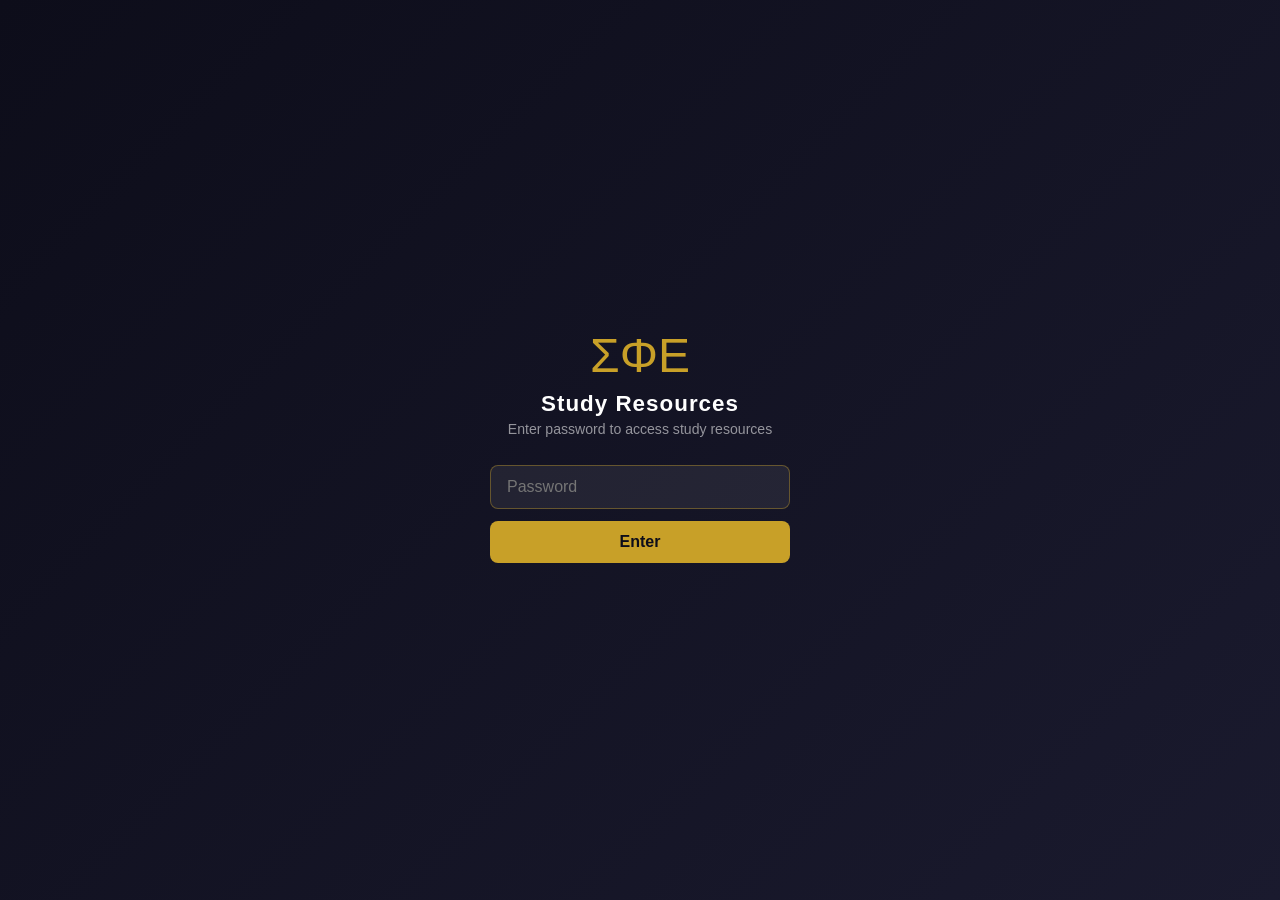
<file: index.html>
<!DOCTYPE html>
<html lang="en">
<head>
<script src="gate.js"></script>

  <meta charset="UTF-8" />
  <meta name="viewport" content="width=device-width, initial-scale=1.0" />
  <title>ΣΦΕ Study Resources</title>
  <link rel="stylesheet" href="styles.css" />
</head>
<body>

  <!-- HEADER -->
  <header>
    <div class="header-top">
      <div class="greek-letters">ΣΦΕ</div>
      <div class="header-text">
        <h1>Sigma Phi Epsilon</h1>
        <p>Study Resources</p>
      </div>
    </div>
    <nav>
      <a href="index.html" class="active">Home</a>
      <a href="classes-ag.html">Classes A–G</a>
      <a href="classes-ho.html">Classes H–O</a>
      <a href="classes-pz.html">Classes P–Z</a>
      <a href="professor-ratings.html">Prof Ratings</a>
      <a href="sigep-ratings.html">SigEp Ratings</a>
      <a href="contact.html">Contact / Submit</a>
    </nav>
  </header>

  <!-- HERO — search is the front door -->
  <div class="hero">
    <div id="search-hero"></div>
    <div class="hero-cards">
      <a href="classes-ag.html" class="hero-card">
        <span class="card-icon">📚</span>
        <span class="card-label">Browse A–G</span>
      </a>
      <a href="classes-ho.html" class="hero-card">
        <span class="card-icon">📚</span>
        <span class="card-label">Browse H–O</span>
      </a>
      <a href="classes-pz.html" class="hero-card">
        <span class="card-icon">📚</span>
        <span class="card-label">Browse P–Z</span>
      </a>
      <a href="contact.html" class="hero-card">
        <span class="card-icon">📤</span>
        <span class="card-label">Submit Materials</span>
      </a>
    </div>
  </div>

  <!-- MAIN -->
  <main>

    <div class="info-box">
      💡 Have study guides, notes, or old exams? Add them on the
      <a href="contact.html" style="color:var(--gold);">Contact / Submit</a> page.
    </div>


  </main>

  <div style="text-align:center; padding: 30px 20px 20px; color: rgba(255,255,255,0.3); font-size: 0.82rem;">
    Created by Diego O.
  </div>

  <script src="nav-data.js"></script>
  <script src="supabase-config.js"></script>
  <script src="submissions.js"></script>
  <script src="nav.js"></script>
</body>
</html>
</file>
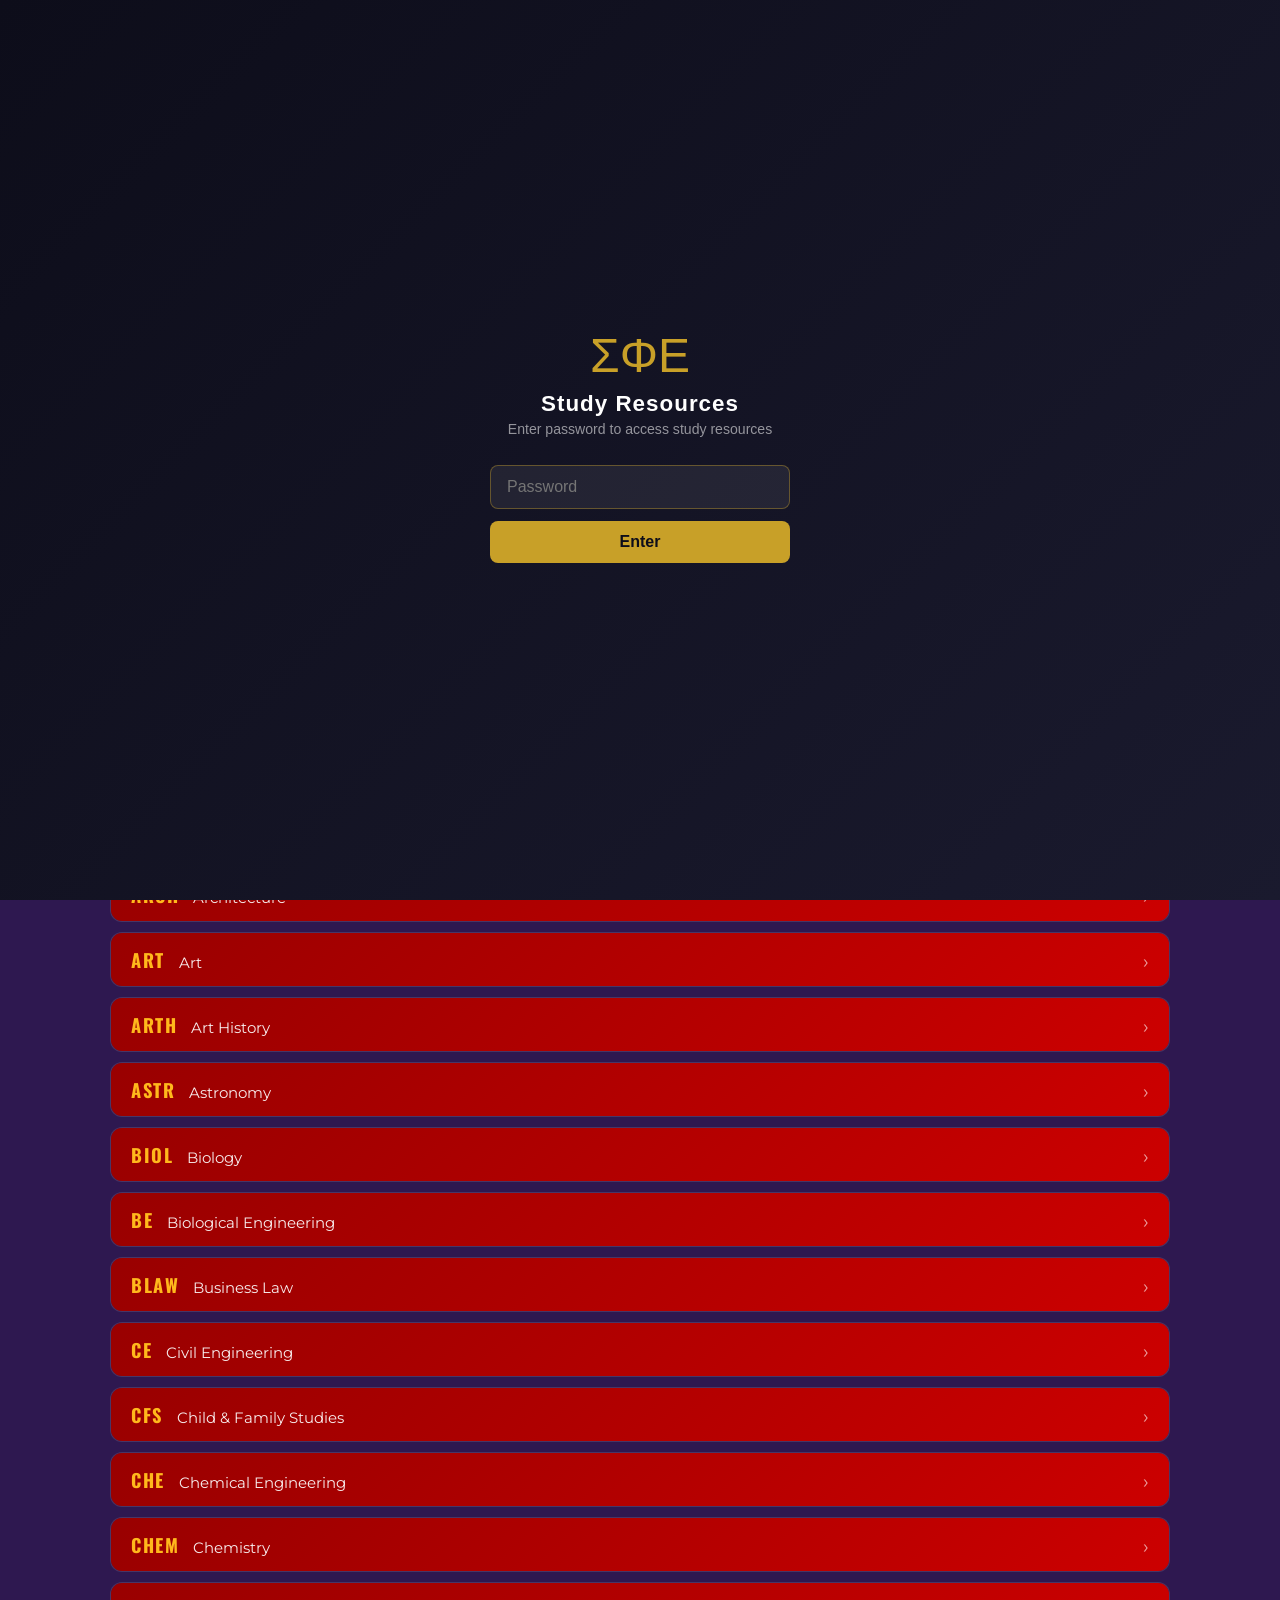
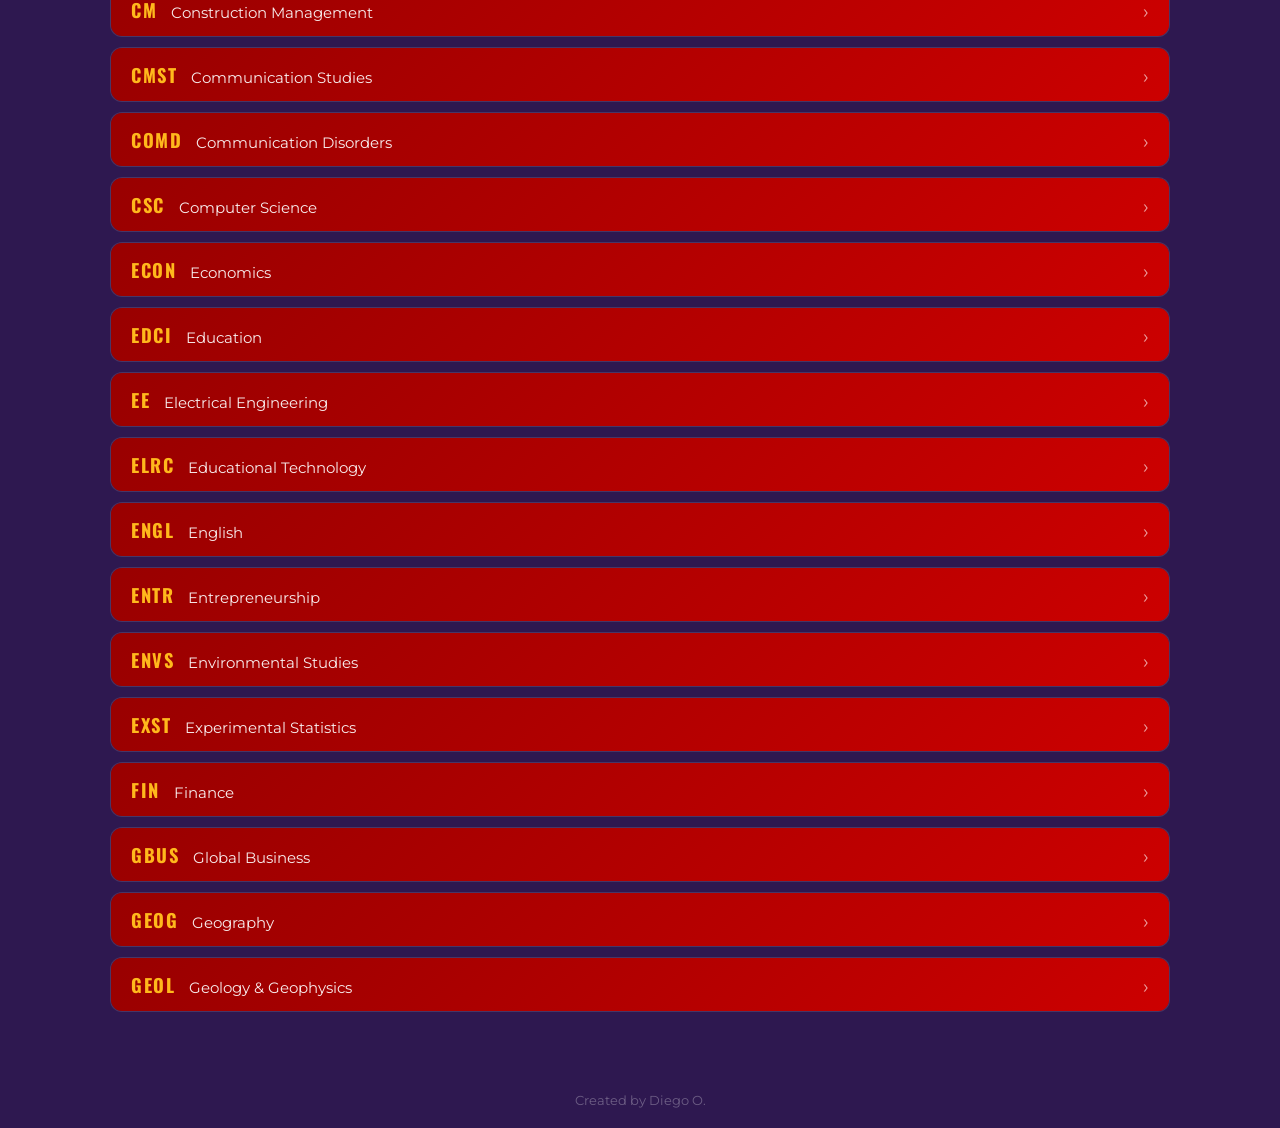
<file: classes-ag.html>
<!DOCTYPE html>
<html lang="en">
<head>
<script src="gate.js"></script>

  <meta charset="UTF-8" />
  <meta name="viewport" content="width=device-width, initial-scale=1.0" />
  <title>Classes A&ndash;G | Sigma Phi Epsilon Study Resources</title>
  <link rel="stylesheet" href="styles.css" />
</head>
<body>
  <header>
    <div class="header-top">
      <div class="greek-letters">&Sigma;&Phi;&Epsilon;</div>
      <div class="header-text">
        <h1>Sigma Phi Epsilon</h1>
        <p>Study Resources</p>
      </div>
    </div>
    <nav>
      <a href="index.html">Home</a>
      <a href="classes-ag.html" class="active">Classes A&ndash;G</a>
      <a href="classes-ho.html">Classes H&ndash;O</a>
      <a href="classes-pz.html">Classes P&ndash;Z</a>
      <a href="professor-ratings.html">Prof Ratings</a>
      <a href="sigep-ratings.html">SigEp Ratings</a>
      <a href="contact.html">Contact / Submit</a>
    </nav>
  </header>
  <main>
    <h1 class="page-title">Classes A–G</h1>
    <p class="page-subtitle">Course codes starting with A through G &middot; tap a department, or use the menu above</p>
    <div class="alpha-jump">
      <a href="#ACCT">ACCT</a> <a href="#AGEC">AGEC</a> <a href="#AGRO">AGRO</a> <a href="#ANSC">ANSC</a> <a href="#ANTH">ANTH</a> <a href="#ARCH">ARCH</a> <a href="#ART">ART</a> <a href="#ARTH">ARTH</a> <a href="#ASTR">ASTR</a> <a href="#BIOL">BIOL</a> <a href="#BE">BE</a> <a href="#BLAW">BLAW</a> <a href="#CE">CE</a> <a href="#CFS">CFS</a> <a href="#CHE">CHE</a> <a href="#CHEM">CHEM</a> <a href="#CM">CM</a> <a href="#CMST">CMST</a> <a href="#COMD">COMD</a> <a href="#CSC">CSC</a> <a href="#ECON">ECON</a> <a href="#EDCI">EDCI</a> <a href="#EE">EE</a> <a href="#ELRC">ELRC</a> <a href="#ENGL">ENGL</a> <a href="#ENTR">ENTR</a> <a href="#ENVS">ENVS</a> <a href="#EXST">EXST</a> <a href="#FIN">FIN</a> <a href="#GBUS">GBUS</a> <a href="#GEOG">GEOG</a> <a href="#GEOL">GEOL</a>
    </div>
      <details class="dir-dept" id="ACCT">
        <summary class="dir-dept-head">
          <span class="dir-dept-code">ACCT</span>
          <span class="dir-dept-name">Accounting</span>
          <span class="dir-dept-chev">&rsaquo;</span>
        </summary>
        <div class="dir-body">
          <div class="dir-courses">
            <a class="dir-course" href="resource.html?c=ACCT-2000">ACCT 2000</a>
            <a class="dir-course" href="resource.html?c=ACCT-2001">ACCT 2001</a>
            <a class="dir-course" href="resource.html?c=ACCT-2101">ACCT 2101</a>
            <a class="dir-course" href="resource.html?c=ACCT-3021">ACCT 3021</a>
            <a class="dir-course" href="resource.html?c=ACCT-3321">ACCT 3321</a>
            <a class="dir-course" href="resource.html?c=ACCT-4421">ACCT 4421</a>
          </div>
          <a class="dir-all" href="resource.html?d=ACCT&amp;s=ag">See everything in ACCT &rarr;</a>
        </div>
      </details>
      <details class="dir-dept" id="AGEC">
        <summary class="dir-dept-head">
          <span class="dir-dept-code">AGEC</span>
          <span class="dir-dept-name">Agricultural Economics</span>
          <span class="dir-dept-chev">&rsaquo;</span>
        </summary>
        <div class="dir-body">
          <div class="dir-courses">
            <a class="dir-course" href="resource.html?c=AGEC-3503">AGEC 3503</a>
            <a class="dir-course" href="resource.html?c=AGEC-4443">AGEC 4443</a>
          </div>
          <a class="dir-all" href="resource.html?d=AGEC&amp;s=ag">See everything in AGEC &rarr;</a>
        </div>
      </details>
      <details class="dir-dept" id="AGRO">
        <summary class="dir-dept-head">
          <span class="dir-dept-code">AGRO</span>
          <span class="dir-dept-name">Agronomy</span>
          <span class="dir-dept-chev">&rsaquo;</span>
        </summary>
        <div class="dir-body">
          <div class="dir-courses">
            <a class="dir-course" href="resource.html?c=AGRO-1001">AGRO 1001</a>
          </div>
          <a class="dir-all" href="resource.html?d=AGRO&amp;s=ag">See everything in AGRO &rarr;</a>
        </div>
      </details>
      <details class="dir-dept" id="ANSC">
        <summary class="dir-dept-head">
          <span class="dir-dept-code">ANSC</span>
          <span class="dir-dept-name">Animal Sciences</span>
          <span class="dir-dept-chev">&rsaquo;</span>
        </summary>
        <div class="dir-body">
          <div class="dir-courses">
            <a class="dir-course" href="resource.html?c=ANSC-1011">ANSC 1011</a>
            <a class="dir-course" href="resource.html?c=ANSC-2050">ANSC 2050</a>
            <a class="dir-course" href="resource.html?c=ANSC-2053">ANSC 2053</a>
            <a class="dir-course" href="resource.html?c=ANSC-2060">ANSC 2060</a>
            <a class="dir-course" href="resource.html?c=ANSC-2093">ANSC 2093</a>
            <a class="dir-course" href="resource.html?c=ANSC-4045">ANSC 4045</a>
          </div>
          <a class="dir-all" href="resource.html?d=ANSC&amp;s=ag">See everything in ANSC &rarr;</a>
        </div>
      </details>
      <details class="dir-dept" id="ANTH">
        <summary class="dir-dept-head">
          <span class="dir-dept-code">ANTH</span>
          <span class="dir-dept-name">Anthropology</span>
          <span class="dir-dept-chev">&rsaquo;</span>
        </summary>
        <div class="dir-body">
          <div class="dir-courses">
            <a class="dir-course" href="resource.html?c=ANTH-1001">ANTH 1001</a>
            <a class="dir-course" href="resource.html?c=ANTH-1003">ANTH 1003</a>
            <a class="dir-course" href="resource.html?c=ANTH-3997">ANTH 3997</a>
          </div>
          <a class="dir-all" href="resource.html?d=ANTH&amp;s=ag">See everything in ANTH &rarr;</a>
        </div>
      </details>
      <details class="dir-dept" id="ARCH">
        <summary class="dir-dept-head">
          <span class="dir-dept-code">ARCH</span>
          <span class="dir-dept-name">Architecture</span>
          <span class="dir-dept-chev">&rsaquo;</span>
        </summary>
        <div class="dir-body">
          <div class="dir-courses">
            <a class="dir-course" href="resource.html?c=ARCH-2008">ARCH 2008</a>
          </div>
          <a class="dir-all" href="resource.html?d=ARCH&amp;s=ag">See everything in ARCH &rarr;</a>
        </div>
      </details>
      <details class="dir-dept" id="ART">
        <summary class="dir-dept-head">
          <span class="dir-dept-code">ART</span>
          <span class="dir-dept-name">Art</span>
          <span class="dir-dept-chev">&rsaquo;</span>
        </summary>
        <div class="dir-body">
          <div class="dir-courses">
            <a class="dir-course" href="resource.html?c=ART-1001">ART 1001</a>
          </div>
          <a class="dir-all" href="resource.html?d=ART&amp;s=ag">See everything in ART &rarr;</a>
        </div>
      </details>
      <details class="dir-dept" id="ARTH">
        <summary class="dir-dept-head">
          <span class="dir-dept-code">ARTH</span>
          <span class="dir-dept-name">Art History</span>
          <span class="dir-dept-chev">&rsaquo;</span>
        </summary>
        <div class="dir-body">
          <div class="dir-courses">
            <a class="dir-course" href="resource.html?c=ARTH-1441">ARTH 1441</a>
            <a class="dir-course" href="resource.html?c=ARTH-2470">ARTH 2470</a>
            <a class="dir-course" href="resource.html?c=ARTH-4420">ARTH 4420</a>
          </div>
          <a class="dir-all" href="resource.html?d=ARTH&amp;s=ag">See everything in ARTH &rarr;</a>
        </div>
      </details>
      <details class="dir-dept" id="ASTR">
        <summary class="dir-dept-head">
          <span class="dir-dept-code">ASTR</span>
          <span class="dir-dept-name">Astronomy</span>
          <span class="dir-dept-chev">&rsaquo;</span>
        </summary>
        <div class="dir-body">
          <div class="dir-courses">
            <a class="dir-course" href="resource.html?c=ASTR-1101">ASTR 1101</a>
          </div>
          <a class="dir-all" href="resource.html?d=ASTR&amp;s=ag">See everything in ASTR &rarr;</a>
        </div>
      </details>
      <details class="dir-dept" id="BIOL">
        <summary class="dir-dept-head">
          <span class="dir-dept-code">BIOL</span>
          <span class="dir-dept-name">Biology</span>
          <span class="dir-dept-chev">&rsaquo;</span>
        </summary>
        <div class="dir-body">
          <div class="dir-courses">
            <a class="dir-course" href="resource.html?c=BIOL-1001">BIOL 1001</a>
            <a class="dir-course" href="resource.html?c=BIOL-1002">BIOL 1002</a>
            <a class="dir-course" href="resource.html?c=BIOL-1005">BIOL 1005</a>
            <a class="dir-course" href="resource.html?c=BIOL-1011">BIOL 1011</a>
            <a class="dir-course" href="resource.html?c=BIOL-1201">BIOL 1201</a>
            <a class="dir-course" href="resource.html?c=BIOL-1202">BIOL 1202</a>
            <a class="dir-course" href="resource.html?c=BIOL-1207">BIOL 1207</a>
            <a class="dir-course" href="resource.html?c=BIOL-1208">BIOL 1208</a>
            <a class="dir-course" href="resource.html?c=BIOL-1209">BIOL 1209</a>
            <a class="dir-course" href="resource.html?c=BIOL-1503">BIOL 1503</a>
            <a class="dir-course" href="resource.html?c=BIOL-2051">BIOL 2051</a>
            <a class="dir-course" href="resource.html?c=BIOL-2083">BIOL 2083</a>
            <a class="dir-course" href="resource.html?c=BIOL-2153">BIOL 2153</a>
            <a class="dir-course" href="resource.html?c=BIOL-2160">BIOL 2160</a>
            <a class="dir-course" href="resource.html?c=BIOL-3040">BIOL 3040</a>
            <a class="dir-course" href="resource.html?c=BIOL-3090">BIOL 3090</a>
            <a class="dir-course" href="resource.html?c=BIOL-4070">BIOL 4070</a>
            <a class="dir-course" href="resource.html?c=BIOL-4087">BIOL 4087</a>
            <a class="dir-course" href="resource.html?c=BIOL-4104">BIOL 4104</a>
            <a class="dir-course" href="resource.html?c=BIOL-4110">BIOL 4110</a>
            <a class="dir-course" href="resource.html?c=BIOL-4125">BIOL 4125</a>
            <a class="dir-course" href="resource.html?c=BIOL-4155">BIOL 4155</a>
            <a class="dir-course" href="resource.html?c=BIOL-4160">BIOL 4160</a>
          </div>
          <a class="dir-all" href="resource.html?d=BIOL&amp;s=ag">See everything in BIOL &rarr;</a>
        </div>
      </details>
      <details class="dir-dept" id="BE">
        <summary class="dir-dept-head">
          <span class="dir-dept-code">BE</span>
          <span class="dir-dept-name">Biological Engineering</span>
          <span class="dir-dept-chev">&rsaquo;</span>
        </summary>
        <div class="dir-body">
          <div class="dir-courses">
            <a class="dir-course" href="resource.html?c=BE-1251">BE 1251</a>
          </div>
          <a class="dir-all" href="resource.html?d=BE&amp;s=ag">See everything in BE &rarr;</a>
        </div>
      </details>
      <details class="dir-dept" id="BLAW">
        <summary class="dir-dept-head">
          <span class="dir-dept-code">BLAW</span>
          <span class="dir-dept-name">Business Law</span>
          <span class="dir-dept-chev">&rsaquo;</span>
        </summary>
        <div class="dir-body">
          <div class="dir-courses">
            <a class="dir-course" href="resource.html?c=BLAW-3201">BLAW 3201</a>
            <a class="dir-course" href="resource.html?c=BLAW-4203">BLAW 4203</a>
          </div>
          <a class="dir-all" href="resource.html?d=BLAW&amp;s=ag">See everything in BLAW &rarr;</a>
        </div>
      </details>
      <details class="dir-dept" id="CE">
        <summary class="dir-dept-head">
          <span class="dir-dept-code">CE</span>
          <span class="dir-dept-name">Civil Engineering</span>
          <span class="dir-dept-chev">&rsaquo;</span>
        </summary>
        <div class="dir-body">
          <div class="dir-courses">
            <a class="dir-course" href="resource.html?c=CE-2450">CE 2450</a>
          </div>
          <a class="dir-all" href="resource.html?d=CE&amp;s=ag">See everything in CE &rarr;</a>
        </div>
      </details>
      <details class="dir-dept" id="CFS">
        <summary class="dir-dept-head">
          <span class="dir-dept-code">CFS</span>
          <span class="dir-dept-name">Child &amp; Family Studies</span>
          <span class="dir-dept-chev">&rsaquo;</span>
        </summary>
        <div class="dir-body">
          <div class="dir-courses">
            <a class="dir-course" href="resource.html?c=CFS-2065">CFS 2065</a>
            <a class="dir-course" href="resource.html?c=CFS-4052">CFS 4052</a>
            <a class="dir-course" href="resource.html?c=CFS-4053">CFS 4053</a>
            <a class="dir-course" href="resource.html?c=CFS-4062">CFS 4062</a>
          </div>
          <a class="dir-all" href="resource.html?d=CFS&amp;s=ag">See everything in CFS &rarr;</a>
        </div>
      </details>
      <details class="dir-dept" id="CHE">
        <summary class="dir-dept-head">
          <span class="dir-dept-code">CHE</span>
          <span class="dir-dept-name">Chemical Engineering</span>
          <span class="dir-dept-chev">&rsaquo;</span>
        </summary>
        <div class="dir-body">
          <div class="dir-courses">
            <a class="dir-course" href="resource.html?c=CHE-4220">CHE 4220</a>
          </div>
          <a class="dir-all" href="resource.html?d=CHE&amp;s=ag">See everything in CHE &rarr;</a>
        </div>
      </details>
      <details class="dir-dept" id="CHEM">
        <summary class="dir-dept-head">
          <span class="dir-dept-code">CHEM</span>
          <span class="dir-dept-name">Chemistry</span>
          <span class="dir-dept-chev">&rsaquo;</span>
        </summary>
        <div class="dir-body">
          <div class="dir-courses">
            <a class="dir-course" href="resource.html?c=CHEM-1001">CHEM 1001</a>
            <a class="dir-course" href="resource.html?c=CHEM-1201">CHEM 1201</a>
            <a class="dir-course" href="resource.html?c=CHEM-1202">CHEM 1202</a>
            <a class="dir-course" href="resource.html?c=CHEM-1212">CHEM 1212</a>
            <a class="dir-course" href="resource.html?c=CHEM-2261">CHEM 2261</a>
            <a class="dir-course" href="resource.html?c=CHEM-2262">CHEM 2262</a>
            <a class="dir-course" href="resource.html?c=CHEM-2264">CHEM 2264</a>
            <a class="dir-course" href="resource.html?c=CHEM-2364">CHEM 2364</a>
            <a class="dir-course" href="resource.html?c=CHEM-2462">CHEM 2462</a>
          </div>
          <a class="dir-all" href="resource.html?d=CHEM&amp;s=ag">See everything in CHEM &rarr;</a>
        </div>
      </details>
      <details class="dir-dept" id="CM">
        <summary class="dir-dept-head">
          <span class="dir-dept-code">CM</span>
          <span class="dir-dept-name">Construction Management</span>
          <span class="dir-dept-chev">&rsaquo;</span>
        </summary>
        <div class="dir-body">
          <div class="dir-courses">
            <a class="dir-course" href="resource.html?c=CM-1011">CM 1011</a>
            <a class="dir-course" href="resource.html?c=CM-1020">CM 1020</a>
            <a class="dir-course" href="resource.html?c=CM-2105">CM 2105</a>
            <a class="dir-course" href="resource.html?c=CM-2501">CM 2501</a>
            <a class="dir-course" href="resource.html?c=CM-2112">CM 2112</a>
          </div>
          <a class="dir-all" href="resource.html?d=CM&amp;s=ag">See everything in CM &rarr;</a>
        </div>
      </details>
      <details class="dir-dept" id="CMST">
        <summary class="dir-dept-head">
          <span class="dir-dept-code">CMST</span>
          <span class="dir-dept-name">Communication Studies</span>
          <span class="dir-dept-chev">&rsaquo;</span>
        </summary>
        <div class="dir-body">
          <div class="dir-courses">
            <a class="dir-course" href="resource.html?c=CMST-1150">CMST 1150</a>
            <a class="dir-course" href="resource.html?c=CMST-2010">CMST 2010</a>
            <a class="dir-course" href="resource.html?c=CMST-2060">CMST 2060</a>
            <a class="dir-course" href="resource.html?c=CMST-2061">CMST 2061</a>
          </div>
          <a class="dir-all" href="resource.html?d=CMST&amp;s=ag">See everything in CMST &rarr;</a>
        </div>
      </details>
      <details class="dir-dept" id="COMD">
        <summary class="dir-dept-head">
          <span class="dir-dept-code">COMD</span>
          <span class="dir-dept-name">Communication Disorders</span>
          <span class="dir-dept-chev">&rsaquo;</span>
        </summary>
        <div class="dir-body">
          <div class="dir-courses">
            <a class="dir-course" href="resource.html?c=COMD-2050">COMD 2050</a>
            <a class="dir-course" href="resource.html?c=COMD-2081">COMD 2081</a>
            <a class="dir-course" href="resource.html?c=COMD-3150">COMD 3150</a>
            <a class="dir-course" href="resource.html?c=COMD-4153">COMD 4153</a>
            <a class="dir-course" href="resource.html?c=COMD-4250">COMD 4250</a>
            <a class="dir-course" href="resource.html?c=COMD-4380">COMD 4380</a>
            <a class="dir-course" href="resource.html?c=COMD-4382">COMD 4382</a>
            <a class="dir-course" href="resource.html?c=COMD-4383">COMD 4383</a>
            <a class="dir-course" href="resource.html?c=COMD-4590">COMD 4590</a>
            <a class="dir-course" href="resource.html?c=COMD-4681">COMD 4681</a>
          </div>
          <a class="dir-all" href="resource.html?d=COMD&amp;s=ag">See everything in COMD &rarr;</a>
        </div>
      </details>
      <details class="dir-dept" id="CSC">
        <summary class="dir-dept-head">
          <span class="dir-dept-code">CSC</span>
          <span class="dir-dept-name">Computer Science</span>
          <span class="dir-dept-chev">&rsaquo;</span>
        </summary>
        <div class="dir-body">
          <div class="dir-courses">
            <a class="dir-course" href="resource.html?c=CSC-2463">CSC 2463</a>
            <a class="dir-course" href="resource.html?c=CSC-4101">CSC 4101</a>
          </div>
          <a class="dir-all" href="resource.html?d=CSC&amp;s=ag">See everything in CSC &rarr;</a>
        </div>
      </details>
      <details class="dir-dept" id="ECON">
        <summary class="dir-dept-head">
          <span class="dir-dept-code">ECON</span>
          <span class="dir-dept-name">Economics</span>
          <span class="dir-dept-chev">&rsaquo;</span>
        </summary>
        <div class="dir-body">
          <div class="dir-courses">
            <a class="dir-course" href="resource.html?c=ECON-2000">ECON 2000</a>
            <a class="dir-course" href="resource.html?c=ECON-2010">ECON 2010</a>
            <a class="dir-course" href="resource.html?c=ECON-2030">ECON 2030</a>
            <a class="dir-course" href="resource.html?c=ECON-2035">ECON 2035</a>
            <a class="dir-course" href="resource.html?c=ECON-4520">ECON 4520</a>
          </div>
          <a class="dir-all" href="resource.html?d=ECON&amp;s=ag">See everything in ECON &rarr;</a>
        </div>
      </details>
      <details class="dir-dept" id="EDCI">
        <summary class="dir-dept-head">
          <span class="dir-dept-code">EDCI</span>
          <span class="dir-dept-name">Education</span>
          <span class="dir-dept-chev">&rsaquo;</span>
        </summary>
        <div class="dir-body">
          <div class="dir-courses">
            <a class="dir-course" href="resource.html?c=EDCI-1001">EDCI 1001</a>
            <a class="dir-course" href="resource.html?c=EDCI-2030">EDCI 2030</a>
            <a class="dir-course" href="resource.html?c=EDCI-2700">EDCI 2700</a>
            <a class="dir-course" href="resource.html?c=EDCI-3000">EDCI 3000</a>
          </div>
          <a class="dir-all" href="resource.html?d=EDCI&amp;s=ag">See everything in EDCI &rarr;</a>
        </div>
      </details>
      <details class="dir-dept" id="EE">
        <summary class="dir-dept-head">
          <span class="dir-dept-code">EE</span>
          <span class="dir-dept-name">Electrical Engineering</span>
          <span class="dir-dept-chev">&rsaquo;</span>
        </summary>
        <div class="dir-body">
          <div class="dir-courses">
            <a class="dir-course" href="resource.html?c=EE-3950">EE 3950</a>
          </div>
          <a class="dir-all" href="resource.html?d=EE&amp;s=ag">See everything in EE &rarr;</a>
        </div>
      </details>
      <details class="dir-dept" id="ELRC">
        <summary class="dir-dept-head">
          <span class="dir-dept-code">ELRC</span>
          <span class="dir-dept-name">Educational Technology</span>
          <span class="dir-dept-chev">&rsaquo;</span>
        </summary>
        <div class="dir-body">
          <div class="dir-courses">
            <a class="dir-course" href="resource.html?c=ELRC-3500">ELRC 3500</a>
          </div>
          <a class="dir-all" href="resource.html?d=ELRC&amp;s=ag">See everything in ELRC &rarr;</a>
        </div>
      </details>
      <details class="dir-dept" id="ENGL">
        <summary class="dir-dept-head">
          <span class="dir-dept-code">ENGL</span>
          <span class="dir-dept-name">English</span>
          <span class="dir-dept-chev">&rsaquo;</span>
        </summary>
        <div class="dir-body">
          <div class="dir-courses">
            <a class="dir-course" href="resource.html?c=ENGL-1001">ENGL 1001</a>
            <a class="dir-course" href="resource.html?c=ENGL-2000">ENGL 2000</a>
            <a class="dir-course" href="resource.html?c=ENGL-2002">ENGL 2002</a>
            <a class="dir-course" href="resource.html?c=ENGL-2009">ENGL 2009</a>
            <a class="dir-course" href="resource.html?c=ENGL-2024">ENGL 2024</a>
            <a class="dir-course" href="resource.html?c=ENGL-2148">ENGL 2148</a>
            <a class="dir-course" href="resource.html?c=ENGL-2220">ENGL 2220</a>
          </div>
          <a class="dir-all" href="resource.html?d=ENGL&amp;s=ag">See everything in ENGL &rarr;</a>
        </div>
      </details>
      <details class="dir-dept" id="ENTR">
        <summary class="dir-dept-head">
          <span class="dir-dept-code">ENTR</span>
          <span class="dir-dept-name">Entrepreneurship</span>
          <span class="dir-dept-chev">&rsaquo;</span>
        </summary>
        <div class="dir-body">
          <div class="dir-courses">
            <a class="dir-course" href="resource.html?c=ENTR-2000">ENTR 2000</a>
            <a class="dir-course" href="resource.html?c=ENTR-3012">ENTR 3012</a>
            <a class="dir-course" href="resource.html?c=ENTR-3111">ENTR 3111</a>
            <a class="dir-course" href="resource.html?c=ENTR-4010">ENTR 4010</a>
            <a class="dir-course" href="resource.html?c=ENTR-4114">ENTR 4114</a>
          </div>
          <a class="dir-all" href="resource.html?d=ENTR&amp;s=ag">See everything in ENTR &rarr;</a>
        </div>
      </details>
      <details class="dir-dept" id="ENVS">
        <summary class="dir-dept-head">
          <span class="dir-dept-code">ENVS</span>
          <span class="dir-dept-name">Environmental Studies</span>
          <span class="dir-dept-chev">&rsaquo;</span>
        </summary>
        <div class="dir-body">
          <div class="dir-courses">
            <a class="dir-course" href="resource.html?c=ENVS-1127">ENVS 1127</a>
          </div>
          <a class="dir-all" href="resource.html?d=ENVS&amp;s=ag">See everything in ENVS &rarr;</a>
        </div>
      </details>
      <details class="dir-dept" id="EXST">
        <summary class="dir-dept-head">
          <span class="dir-dept-code">EXST</span>
          <span class="dir-dept-name">Experimental Statistics</span>
          <span class="dir-dept-chev">&rsaquo;</span>
        </summary>
        <div class="dir-body">
          <div class="dir-courses">
            <a class="dir-course" href="resource.html?c=EXST-2000">EXST 2000</a>
          </div>
          <a class="dir-all" href="resource.html?d=EXST&amp;s=ag">See everything in EXST &rarr;</a>
        </div>
      </details>
      <details class="dir-dept" id="FIN">
        <summary class="dir-dept-head">
          <span class="dir-dept-code">FIN</span>
          <span class="dir-dept-name">Finance</span>
          <span class="dir-dept-chev">&rsaquo;</span>
        </summary>
        <div class="dir-body">
          <div class="dir-courses">
            <a class="dir-course" href="resource.html?c=FIN-3715">FIN 3715</a>
            <a class="dir-course" href="resource.html?c=FIN-3716">FIN 3716</a>
          </div>
          <a class="dir-all" href="resource.html?d=FIN&amp;s=ag">See everything in FIN &rarr;</a>
        </div>
      </details>
      <details class="dir-dept" id="GBUS">
        <summary class="dir-dept-head">
          <span class="dir-dept-code">GBUS</span>
          <span class="dir-dept-name">Global Business</span>
          <span class="dir-dept-chev">&rsaquo;</span>
        </summary>
        <div class="dir-body">
          <div class="dir-courses">
            <a class="dir-course" href="resource.html?c=GBUS-3061">GBUS 3061</a>
          </div>
          <a class="dir-all" href="resource.html?d=GBUS&amp;s=ag">See everything in GBUS &rarr;</a>
        </div>
      </details>
      <details class="dir-dept" id="GEOG">
        <summary class="dir-dept-head">
          <span class="dir-dept-code">GEOG</span>
          <span class="dir-dept-name">Geography</span>
          <span class="dir-dept-chev">&rsaquo;</span>
        </summary>
        <div class="dir-body">
          <div class="dir-courses">
            <a class="dir-course" href="resource.html?c=GEOG-1001">GEOG 1001</a>
            <a class="dir-course" href="resource.html?c=GEOG-1003">GEOG 1003</a>
            <a class="dir-course" href="resource.html?c=GEOG-2050">GEOG 2050</a>
            <a class="dir-course" href="resource.html?c=GEOG-2051">GEOG 2051</a>
          </div>
          <a class="dir-all" href="resource.html?d=GEOG&amp;s=ag">See everything in GEOG &rarr;</a>
        </div>
      </details>
      <details class="dir-dept" id="GEOL">
        <summary class="dir-dept-head">
          <span class="dir-dept-code">GEOL</span>
          <span class="dir-dept-name">Geology &amp; Geophysics</span>
          <span class="dir-dept-chev">&rsaquo;</span>
        </summary>
        <div class="dir-body">
          <div class="dir-courses">
            <a class="dir-course" href="resource.html?c=GEOL-1003">GEOL 1003</a>
          </div>
          <a class="dir-all" href="resource.html?d=GEOL&amp;s=ag">See everything in GEOL &rarr;</a>
        </div>
      </details>
  </main>

  <div style="text-align:center; padding: 30px 20px 20px; color: rgba(255,255,255,0.3); font-size: 0.82rem;">
    Created by Diego O.
  </div>

  <script src="nav-data.js"></script>
  <script src="supabase-config.js"></script>
  <script src="submissions.js"></script>
  <script src="nav.js"></script>
</body>
</html>
</file>
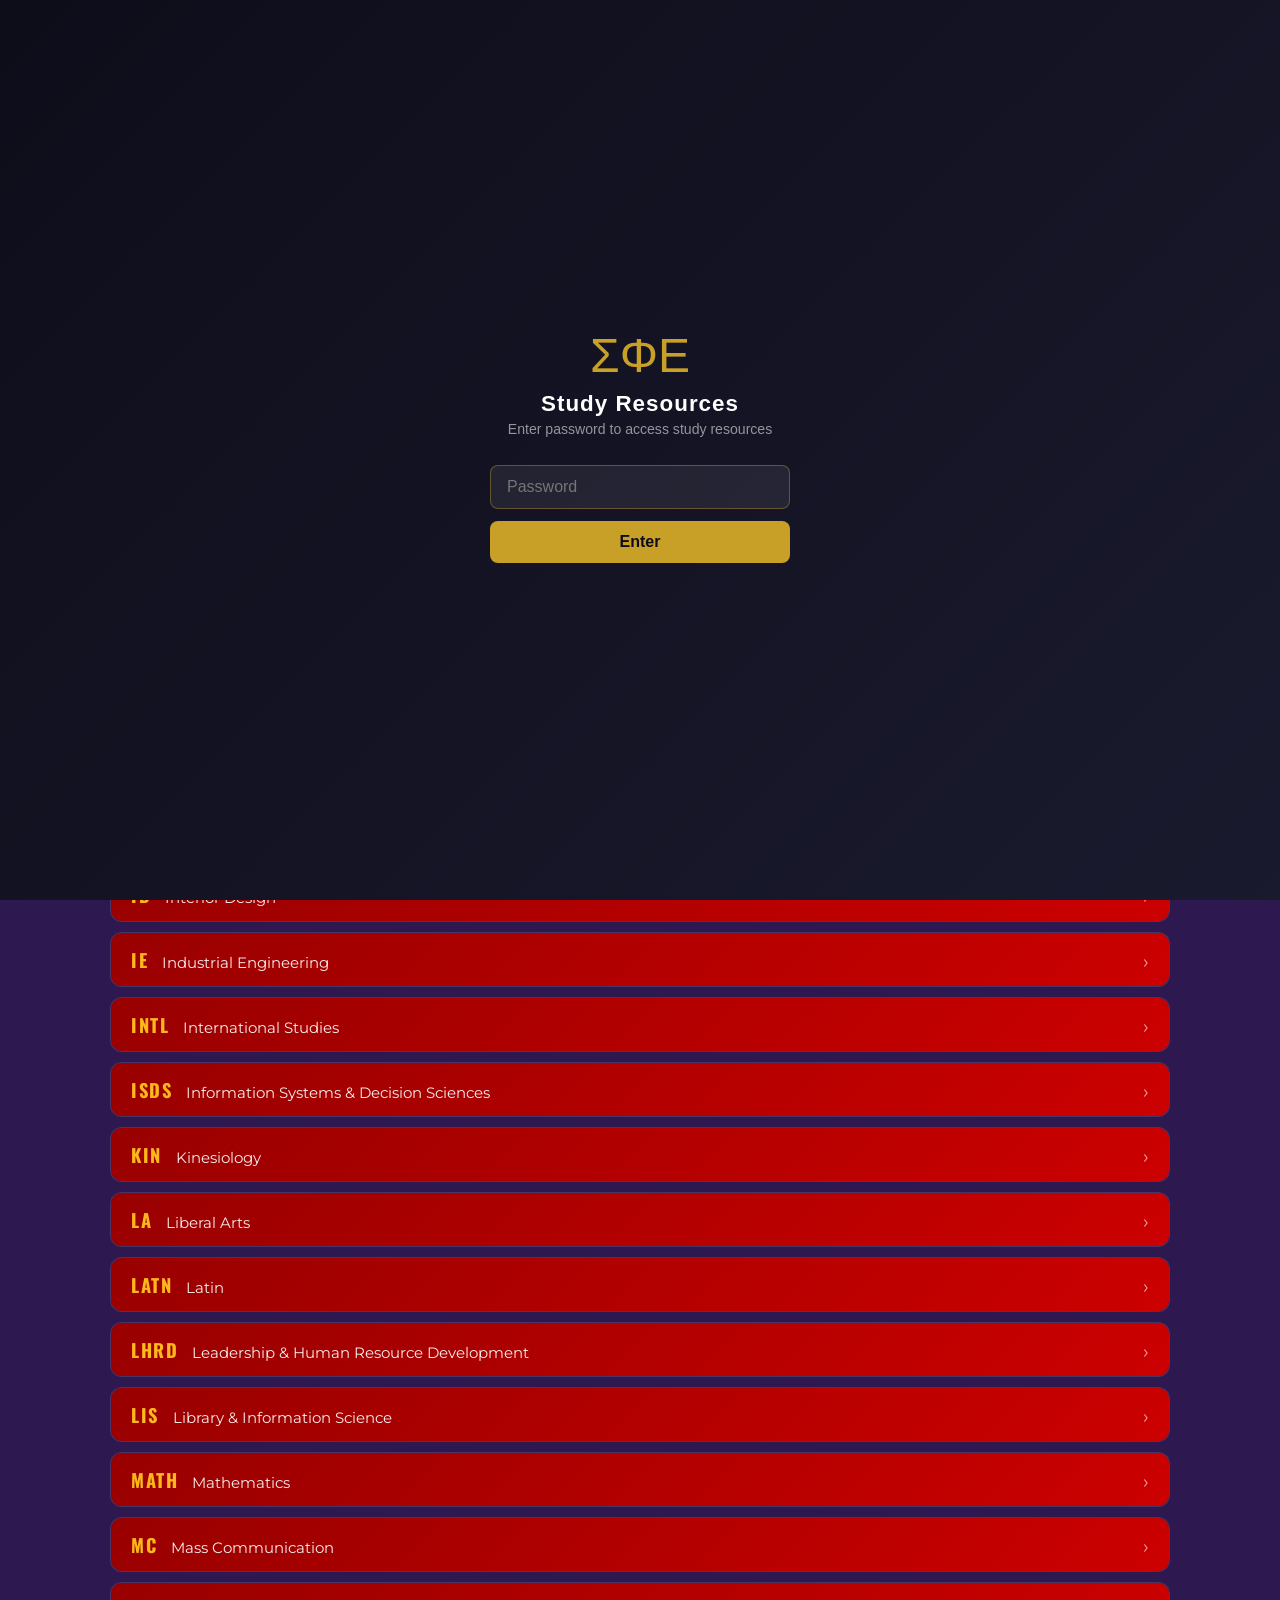
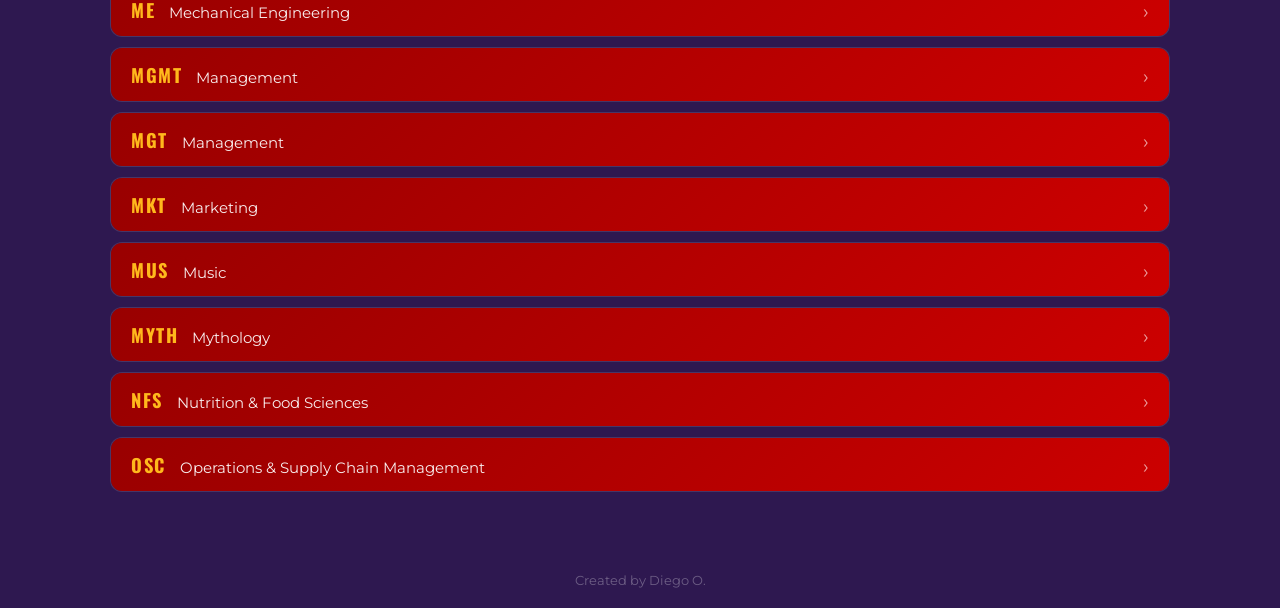
<file: classes-ho.html>
<!DOCTYPE html>
<html lang="en">
<head>
<script src="gate.js"></script>

  <meta charset="UTF-8" />
  <meta name="viewport" content="width=device-width, initial-scale=1.0" />
  <title>Classes H&ndash;O | Sigma Phi Epsilon Study Resources</title>
  <link rel="stylesheet" href="styles.css" />
</head>
<body>
  <header>
    <div class="header-top">
      <div class="greek-letters">&Sigma;&Phi;&Epsilon;</div>
      <div class="header-text">
        <h1>Sigma Phi Epsilon</h1>
        <p>Study Resources</p>
      </div>
    </div>
    <nav>
      <a href="index.html">Home</a>
      <a href="classes-ag.html">Classes A&ndash;G</a>
      <a href="classes-ho.html" class="active">Classes H&ndash;O</a>
      <a href="classes-pz.html">Classes P&ndash;Z</a>
      <a href="professor-ratings.html">Prof Ratings</a>
      <a href="sigep-ratings.html">SigEp Ratings</a>
      <a href="contact.html">Contact / Submit</a>
    </nav>
  </header>
  <main>
    <h1 class="page-title">Classes H–O</h1>
    <p class="page-subtitle">Course codes starting with H through O &middot; tap a department, or use the menu above</p>
    <div class="alpha-jump">
      <a href="#HIST">HIST</a> <a href="#HNRS">HNRS</a> <a href="#HORT">HORT</a> <a href="#HRE">HRE</a> <a href="#HUEC">HUEC</a> <a href="#ID">ID</a> <a href="#IE">IE</a> <a href="#INTL">INTL</a> <a href="#ISDS">ISDS</a> <a href="#KIN">KIN</a> <a href="#LA">LA</a> <a href="#LATN">LATN</a> <a href="#LHRD">LHRD</a> <a href="#LIS">LIS</a> <a href="#MATH">MATH</a> <a href="#MC">MC</a> <a href="#ME">ME</a> <a href="#MGMT">MGMT</a> <a href="#MGT">MGT</a> <a href="#MKT">MKT</a> <a href="#MUS">MUS</a> <a href="#MYTH">MYTH</a> <a href="#NFS">NFS</a> <a href="#OSC">OSC</a>
    </div>
      <details class="dir-dept" id="HIST">
        <summary class="dir-dept-head">
          <span class="dir-dept-code">HIST</span>
          <span class="dir-dept-name">History</span>
          <span class="dir-dept-chev">&rsaquo;</span>
        </summary>
        <div class="dir-body">
          <div class="dir-courses">
            <a class="dir-course" href="resource.html?c=HIST-1001">HIST 1001</a>
            <a class="dir-course" href="resource.html?c=HIST-1002">HIST 1002</a>
            <a class="dir-course" href="resource.html?c=HIST-1003">HIST 1003</a>
            <a class="dir-course" href="resource.html?c=HIST-1005">HIST 1005</a>
            <a class="dir-course" href="resource.html?c=HIST-2055">HIST 2055</a>
            <a class="dir-course" href="resource.html?c=HIST-2057">HIST 2057</a>
          </div>
          <a class="dir-all" href="resource.html?d=HIST&amp;s=ho">See everything in HIST &rarr;</a>
        </div>
      </details>
      <details class="dir-dept" id="HNRS">
        <summary class="dir-dept-head">
          <span class="dir-dept-code">HNRS</span>
          <span class="dir-dept-name">Honors</span>
          <span class="dir-dept-chev">&rsaquo;</span>
        </summary>
        <div class="dir-body">
          <div class="dir-courses">
            <a class="dir-course" href="resource.html?c=HNRS-2020">HNRS 2020</a>
          </div>
          <a class="dir-all" href="resource.html?d=HNRS&amp;s=ho">See everything in HNRS &rarr;</a>
        </div>
      </details>
      <details class="dir-dept" id="HORT">
        <summary class="dir-dept-head">
          <span class="dir-dept-code">HORT</span>
          <span class="dir-dept-name">Horticulture</span>
          <span class="dir-dept-chev">&rsaquo;</span>
        </summary>
        <div class="dir-body">
          <div class="dir-courses">
            <a class="dir-course" href="resource.html?c=HORT-2050">HORT 2050</a>
          </div>
          <a class="dir-all" href="resource.html?d=HORT&amp;s=ho">See everything in HORT &rarr;</a>
        </div>
      </details>
      <details class="dir-dept" id="HRE">
        <summary class="dir-dept-head">
          <span class="dir-dept-code">HRE</span>
          <span class="dir-dept-name">Human Resource Education</span>
          <span class="dir-dept-chev">&rsaquo;</span>
        </summary>
        <div class="dir-body">
          <div class="dir-courses">
            <a class="dir-course" href="resource.html?c=HRE-2723">HRE 2723</a>
            <a class="dir-course" href="resource.html?c=HRE-3723">HRE 3723</a>
            <a class="dir-course" href="resource.html?c=HRE-4723">HRE 4723</a>
          </div>
          <a class="dir-all" href="resource.html?d=HRE&amp;s=ho">See everything in HRE &rarr;</a>
        </div>
      </details>
      <details class="dir-dept" id="HUEC">
        <summary class="dir-dept-head">
          <span class="dir-dept-code">HUEC</span>
          <span class="dir-dept-name">Human Ecology</span>
          <span class="dir-dept-chev">&rsaquo;</span>
        </summary>
        <div class="dir-body">
          <div class="dir-courses">
            <a class="dir-course" href="resource.html?c=HUEC-1014">HUEC 1014</a>
          </div>
          <a class="dir-all" href="resource.html?d=HUEC&amp;s=ho">See everything in HUEC &rarr;</a>
        </div>
      </details>
      <details class="dir-dept" id="ID">
        <summary class="dir-dept-head">
          <span class="dir-dept-code">ID</span>
          <span class="dir-dept-name">Interior Design</span>
          <span class="dir-dept-chev">&rsaquo;</span>
        </summary>
        <div class="dir-body">
          <div class="dir-courses">
            <a class="dir-course" href="resource.html?c=ID-1051">ID 1051</a>
            <a class="dir-course" href="resource.html?c=ID-2776">ID 2776</a>
          </div>
          <a class="dir-all" href="resource.html?d=ID&amp;s=ho">See everything in ID &rarr;</a>
        </div>
      </details>
      <details class="dir-dept" id="IE">
        <summary class="dir-dept-head">
          <span class="dir-dept-code">IE</span>
          <span class="dir-dept-name">Industrial Engineering</span>
          <span class="dir-dept-chev">&rsaquo;</span>
        </summary>
        <div class="dir-body">
          <div class="dir-courses">
            <a class="dir-course" href="resource.html?c=IE-3520">IE 3520</a>
          </div>
          <a class="dir-all" href="resource.html?d=IE&amp;s=ho">See everything in IE &rarr;</a>
        </div>
      </details>
      <details class="dir-dept" id="INTL">
        <summary class="dir-dept-head">
          <span class="dir-dept-code">INTL</span>
          <span class="dir-dept-name">International Studies</span>
          <span class="dir-dept-chev">&rsaquo;</span>
        </summary>
        <div class="dir-body">
          <div class="dir-courses">
            <a class="dir-course" href="resource.html?c=INTL-2000">INTL 2000</a>
          </div>
          <a class="dir-all" href="resource.html?d=INTL&amp;s=ho">See everything in INTL &rarr;</a>
        </div>
      </details>
      <details class="dir-dept" id="ISDS">
        <summary class="dir-dept-head">
          <span class="dir-dept-code">ISDS</span>
          <span class="dir-dept-name">Information Systems &amp; Decision Sciences</span>
          <span class="dir-dept-chev">&rsaquo;</span>
        </summary>
        <div class="dir-body">
          <div class="dir-courses">
            <a class="dir-course" href="resource.html?c=ISDS-1100">ISDS 1100</a>
            <a class="dir-course" href="resource.html?c=ISDS-1102">ISDS 1102</a>
            <a class="dir-course" href="resource.html?c=ISDS-3003">ISDS 3003</a>
          </div>
          <a class="dir-all" href="resource.html?d=ISDS&amp;s=ho">See everything in ISDS &rarr;</a>
        </div>
      </details>
      <details class="dir-dept" id="KIN">
        <summary class="dir-dept-head">
          <span class="dir-dept-code">KIN</span>
          <span class="dir-dept-name">Kinesiology</span>
          <span class="dir-dept-chev">&rsaquo;</span>
        </summary>
        <div class="dir-body">
          <div class="dir-courses">
            <a class="dir-course" href="resource.html?c=KIN-1155">KIN 1155</a>
            <a class="dir-course" href="resource.html?c=KIN-1600">KIN 1600</a>
            <a class="dir-course" href="resource.html?c=KIN-2500">KIN 2500</a>
            <a class="dir-course" href="resource.html?c=KIN-2501">KIN 2501</a>
            <a class="dir-course" href="resource.html?c=KIN-2504">KIN 2504</a>
            <a class="dir-course" href="resource.html?c=KIN-2604">KIN 2604</a>
            <a class="dir-course" href="resource.html?c=KIN-3502">KIN 3502</a>
            <a class="dir-course" href="resource.html?c=KIN-3513">KIN 3513</a>
            <a class="dir-course" href="resource.html?c=KIN-3514">KIN 3514</a>
            <a class="dir-course" href="resource.html?c=KIN-3515">KIN 3515</a>
            <a class="dir-course" href="resource.html?c=KIN-3519">KIN 3519</a>
            <a class="dir-course" href="resource.html?c=KIN-4512">KIN 4512</a>
            <a class="dir-course" href="resource.html?c=KIN-4520">KIN 4520</a>
            <a class="dir-course" href="resource.html?c=KIN-4604">KIN 4604</a>
          </div>
          <a class="dir-all" href="resource.html?d=KIN&amp;s=ho">See everything in KIN &rarr;</a>
        </div>
      </details>
      <details class="dir-dept" id="LA">
        <summary class="dir-dept-head">
          <span class="dir-dept-code">LA</span>
          <span class="dir-dept-name">Liberal Arts</span>
          <span class="dir-dept-chev">&rsaquo;</span>
        </summary>
        <div class="dir-body">
          <div class="dir-courses">
            <a class="dir-course" href="resource.html?c=LA-1201">LA 1201</a>
            <a class="dir-course" href="resource.html?c=LA-1203">LA 1203</a>
          </div>
          <a class="dir-all" href="resource.html?d=LA&amp;s=ho">See everything in LA &rarr;</a>
        </div>
      </details>
      <details class="dir-dept" id="LATN">
        <summary class="dir-dept-head">
          <span class="dir-dept-code">LATN</span>
          <span class="dir-dept-name">Latin</span>
          <span class="dir-dept-chev">&rsaquo;</span>
        </summary>
        <div class="dir-body">
          <div class="dir-courses">
            <a class="dir-course" href="resource.html?c=LATN-1001">LATN 1001</a>
          </div>
          <a class="dir-all" href="resource.html?d=LATN&amp;s=ho">See everything in LATN &rarr;</a>
        </div>
      </details>
      <details class="dir-dept" id="LHRD">
        <summary class="dir-dept-head">
          <span class="dir-dept-code">LHRD</span>
          <span class="dir-dept-name">Leadership &amp; Human Resource Development</span>
          <span class="dir-dept-chev">&rsaquo;</span>
        </summary>
        <div class="dir-body">
          <div class="dir-courses">
            <a class="dir-course" href="resource.html?c=LHRD-3723">LHRD 3723</a>
          </div>
          <a class="dir-all" href="resource.html?d=LHRD&amp;s=ho">See everything in LHRD &rarr;</a>
        </div>
      </details>
      <details class="dir-dept" id="LIS">
        <summary class="dir-dept-head">
          <span class="dir-dept-code">LIS</span>
          <span class="dir-dept-name">Library &amp; Information Science</span>
          <span class="dir-dept-chev">&rsaquo;</span>
        </summary>
        <div class="dir-body">
          <div class="dir-courses">
            <a class="dir-course" href="resource.html?c=LIS-1000">LIS 1000</a>
          </div>
          <a class="dir-all" href="resource.html?d=LIS&amp;s=ho">See everything in LIS &rarr;</a>
        </div>
      </details>
      <details class="dir-dept" id="MATH">
        <summary class="dir-dept-head">
          <span class="dir-dept-code">MATH</span>
          <span class="dir-dept-name">Mathematics</span>
          <span class="dir-dept-chev">&rsaquo;</span>
        </summary>
        <div class="dir-body">
          <div class="dir-courses">
            <a class="dir-course" href="resource.html?c=MATH-1201">MATH 1201</a>
            <a class="dir-course" href="resource.html?c=MATH-1202">MATH 1202</a>
            <a class="dir-course" href="resource.html?c=MATH-1431">MATH 1431</a>
            <a class="dir-course" href="resource.html?c=MATH-1550">MATH 1550</a>
            <a class="dir-course" href="resource.html?c=MATH-1552">MATH 1552</a>
            <a class="dir-course" href="resource.html?c=MATH-2020">MATH 2020</a>
            <a class="dir-course" href="resource.html?c=MATH-2057">MATH 2057</a>
            <a class="dir-course" href="resource.html?c=MATH-2085">MATH 2085</a>
            <a class="dir-course" href="resource.html?c=MATH-2090">MATH 2090</a>
            <a class="dir-course" href="resource.html?c=MATH-3355">MATH 3355</a>
          </div>
          <a class="dir-all" href="resource.html?d=MATH&amp;s=ho">See everything in MATH &rarr;</a>
        </div>
      </details>
      <details class="dir-dept" id="MC">
        <summary class="dir-dept-head">
          <span class="dir-dept-code">MC</span>
          <span class="dir-dept-name">Mass Communication</span>
          <span class="dir-dept-chev">&rsaquo;</span>
        </summary>
        <div class="dir-body">
          <div class="dir-courses">
            <a class="dir-course" href="resource.html?c=MC-2000">MC 2000</a>
            <a class="dir-course" href="resource.html?c=MC-2040">MC 2040</a>
            <a class="dir-course" href="resource.html?c=MC-3010">MC 3010</a>
            <a class="dir-course" href="resource.html?c=MC-3080">MC 3080</a>
            <a class="dir-course" href="resource.html?c=MC-3333">MC 3333</a>
            <a class="dir-course" href="resource.html?c=MC-3504">MC 3504</a>
            <a class="dir-course" href="resource.html?c=MC-3510">MC 3510</a>
            <a class="dir-course" href="resource.html?c=MC-4020">MC 4020</a>
            <a class="dir-course" href="resource.html?c=MC-4031">MC 4031</a>
            <a class="dir-course" href="resource.html?c=MC-4090">MC 4090</a>
          </div>
          <a class="dir-all" href="resource.html?d=MC&amp;s=ho">See everything in MC &rarr;</a>
        </div>
      </details>
      <details class="dir-dept" id="ME">
        <summary class="dir-dept-head">
          <span class="dir-dept-code">ME</span>
          <span class="dir-dept-name">Mechanical Engineering</span>
          <span class="dir-dept-chev">&rsaquo;</span>
        </summary>
        <div class="dir-body">
          <div class="dir-courses">
            <a class="dir-course" href="resource.html?c=ME-2543">ME 2543</a>
            <a class="dir-course" href="resource.html?c=ME-2733">ME 2733</a>
          </div>
          <a class="dir-all" href="resource.html?d=ME&amp;s=ho">See everything in ME &rarr;</a>
        </div>
      </details>
      <details class="dir-dept" id="MGMT">
        <summary class="dir-dept-head">
          <span class="dir-dept-code">MGMT</span>
          <span class="dir-dept-name">Management</span>
          <span class="dir-dept-chev">&rsaquo;</span>
        </summary>
        <div class="dir-body">
          <div class="dir-courses">
            <a class="dir-course" href="resource.html?c=MGMT-3200">MGMT 3200</a>
            <a class="dir-course" href="resource.html?c=MGMT-3320">MGMT 3320</a>
            <a class="dir-course" href="resource.html?c=MGMT-3830">MGMT 3830</a>
            <a class="dir-course" href="resource.html?c=MGMT-4430">MGMT 4430</a>
            <a class="dir-course" href="resource.html?c=MGMT-4620">MGMT 4620</a>
            <a class="dir-course" href="resource.html?c=MGMT-4840">MGMT 4840</a>
          </div>
          <a class="dir-all" href="resource.html?d=MGMT&amp;s=ho">See everything in MGMT &rarr;</a>
        </div>
      </details>
      <details class="dir-dept" id="MGT">
        <summary class="dir-dept-head">
          <span class="dir-dept-code">MGT</span>
          <span class="dir-dept-name">Management</span>
          <span class="dir-dept-chev">&rsaquo;</span>
        </summary>
        <div class="dir-body">
          <div class="dir-courses">
            <a class="dir-course" href="resource.html?c=MGT-3200">MGT 3200</a>
            <a class="dir-course" href="resource.html?c=MGT-3320">MGT 3320</a>
          </div>
          <a class="dir-all" href="resource.html?d=MGT&amp;s=ho">See everything in MGT &rarr;</a>
        </div>
      </details>
      <details class="dir-dept" id="MKT">
        <summary class="dir-dept-head">
          <span class="dir-dept-code">MKT</span>
          <span class="dir-dept-name">Marketing</span>
          <span class="dir-dept-chev">&rsaquo;</span>
        </summary>
        <div class="dir-body">
          <div class="dir-courses">
            <a class="dir-course" href="resource.html?c=MKT-3401">MKT 3401</a>
            <a class="dir-course" href="resource.html?c=MKT-3411">MKT 3411</a>
            <a class="dir-course" href="resource.html?c=MKT-3413">MKT 3413</a>
            <a class="dir-course" href="resource.html?c=MKT-3427">MKT 3427</a>
            <a class="dir-course" href="resource.html?c=MKT-4423">MKT 4423</a>
          </div>
          <a class="dir-all" href="resource.html?d=MKT&amp;s=ho">See everything in MKT &rarr;</a>
        </div>
      </details>
      <details class="dir-dept" id="MUS">
        <summary class="dir-dept-head">
          <span class="dir-dept-code">MUS</span>
          <span class="dir-dept-name">Music</span>
          <span class="dir-dept-chev">&rsaquo;</span>
        </summary>
        <div class="dir-body">
          <div class="dir-courses">
            <a class="dir-course" href="resource.html?c=MUS-1751">MUS 1751</a>
          </div>
          <a class="dir-all" href="resource.html?d=MUS&amp;s=ho">See everything in MUS &rarr;</a>
        </div>
      </details>
      <details class="dir-dept" id="MYTH">
        <summary class="dir-dept-head">
          <span class="dir-dept-code">MYTH</span>
          <span class="dir-dept-name">Mythology</span>
          <span class="dir-dept-chev">&rsaquo;</span>
        </summary>
        <div class="dir-body">
          <div class="dir-courses">
            <a class="dir-course" href="resource.html?c=MYTH-2000">MYTH 2000</a>
          </div>
          <a class="dir-all" href="resource.html?d=MYTH&amp;s=ho">See everything in MYTH &rarr;</a>
        </div>
      </details>
      <details class="dir-dept" id="NFS">
        <summary class="dir-dept-head">
          <span class="dir-dept-code">NFS</span>
          <span class="dir-dept-name">Nutrition &amp; Food Sciences</span>
          <span class="dir-dept-chev">&rsaquo;</span>
        </summary>
        <div class="dir-body">
          <div class="dir-courses">
            <a class="dir-course" href="resource.html?c=NFS-1110">NFS 1110</a>
            <a class="dir-course" href="resource.html?c=NFS-2110">NFS 2110</a>
          </div>
          <a class="dir-all" href="resource.html?d=NFS&amp;s=ho">See everything in NFS &rarr;</a>
        </div>
      </details>
      <details class="dir-dept" id="OSC">
        <summary class="dir-dept-head">
          <span class="dir-dept-code">OSC</span>
          <span class="dir-dept-name">Operations &amp; Supply Chain Management</span>
          <span class="dir-dept-chev">&rsaquo;</span>
        </summary>
        <div class="dir-body">
          <div class="dir-courses">
            <a class="dir-course" href="resource.html?c=OSC-1005">OSC 1005</a>
          </div>
          <a class="dir-all" href="resource.html?d=OSC&amp;s=ho">See everything in OSC &rarr;</a>
        </div>
      </details>
  </main>

  <div style="text-align:center; padding: 30px 20px 20px; color: rgba(255,255,255,0.3); font-size: 0.82rem;">
    Created by Diego O.
  </div>

  <script src="nav-data.js"></script>
  <script src="supabase-config.js"></script>
  <script src="submissions.js"></script>
  <script src="nav.js"></script>
</body>
</html>
</file>
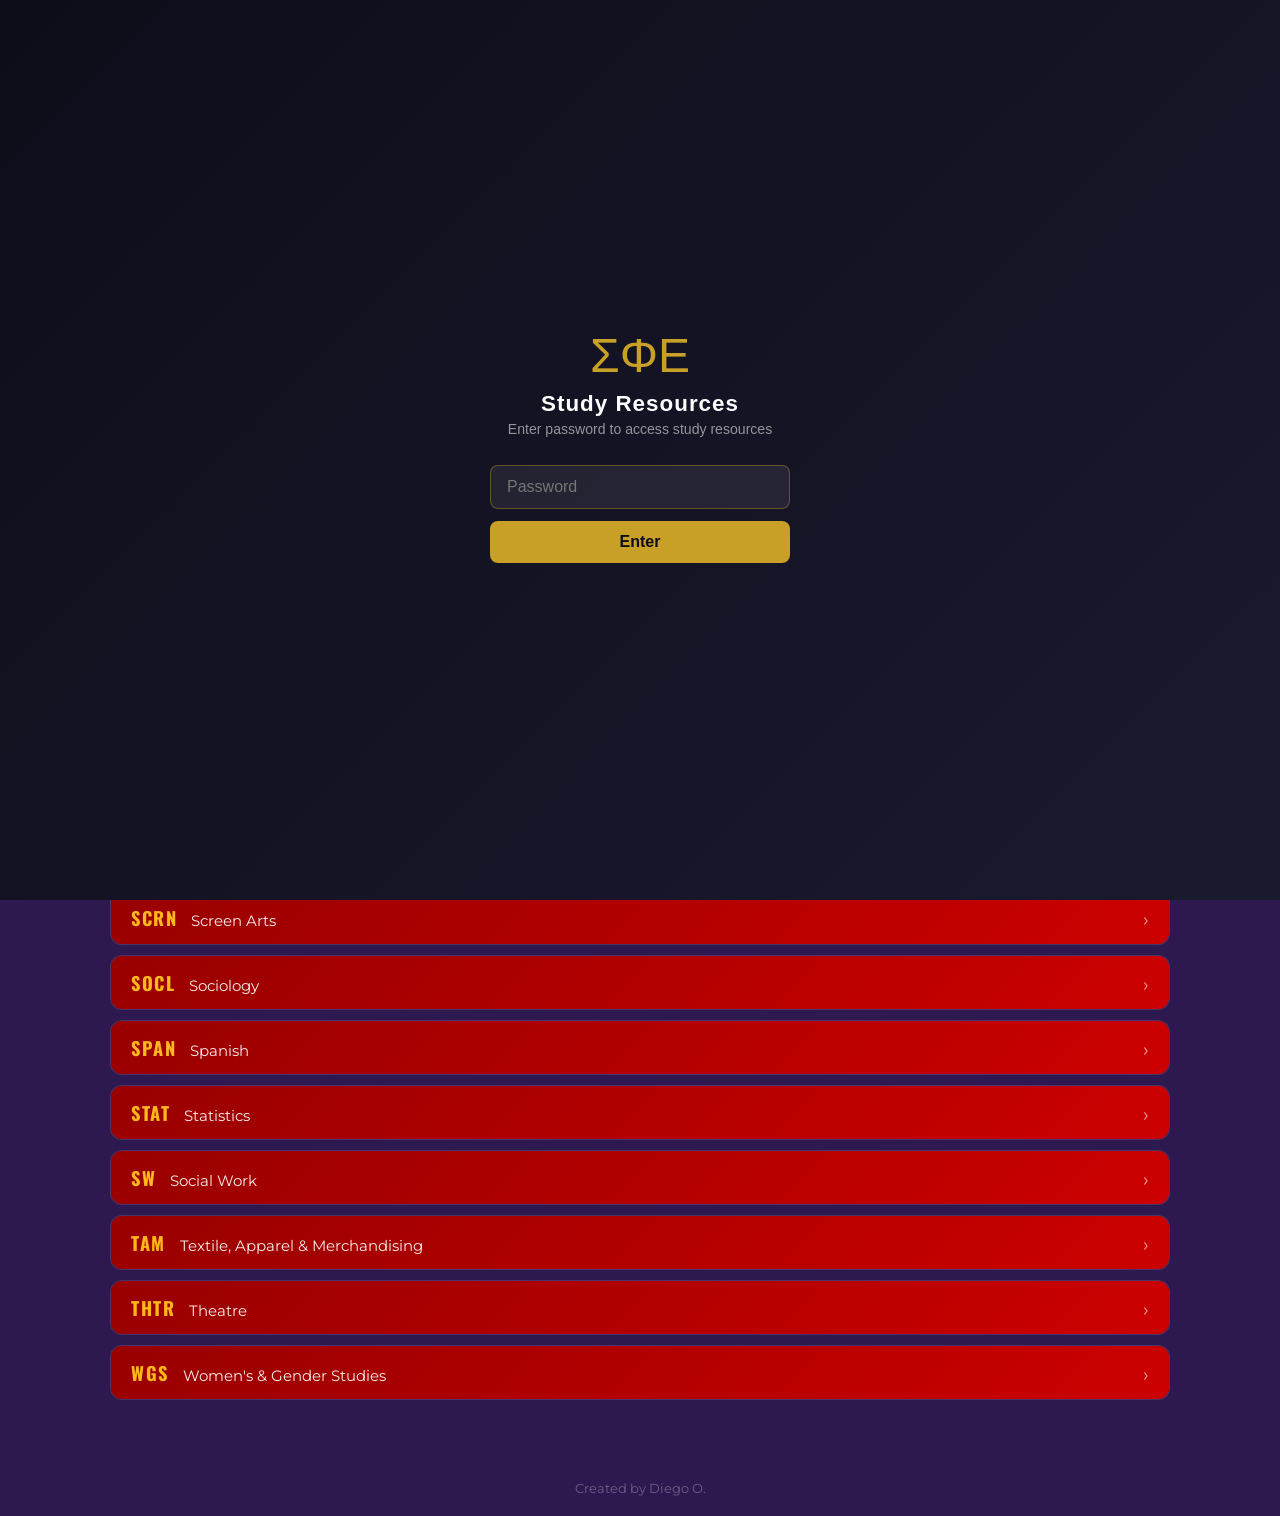
<file: classes-pz.html>
<!DOCTYPE html>
<html lang="en">
<head>
<script src="gate.js"></script>

  <meta charset="UTF-8" />
  <meta name="viewport" content="width=device-width, initial-scale=1.0" />
  <title>Classes P&ndash;Z | Sigma Phi Epsilon Study Resources</title>
  <link rel="stylesheet" href="styles.css" />
</head>
<body>
  <header>
    <div class="header-top">
      <div class="greek-letters">&Sigma;&Phi;&Epsilon;</div>
      <div class="header-text">
        <h1>Sigma Phi Epsilon</h1>
        <p>Study Resources</p>
      </div>
    </div>
    <nav>
      <a href="index.html">Home</a>
      <a href="classes-ag.html">Classes A&ndash;G</a>
      <a href="classes-ho.html">Classes H&ndash;O</a>
      <a href="classes-pz.html" class="active">Classes P&ndash;Z</a>
      <a href="professor-ratings.html">Prof Ratings</a>
      <a href="sigep-ratings.html">SigEp Ratings</a>
      <a href="contact.html">Contact / Submit</a>
    </nav>
  </header>
  <main>
    <h1 class="page-title">Classes P–Z</h1>
    <p class="page-subtitle">Course codes starting with P through Z &middot; tap a department, or use the menu above</p>
    <div class="alpha-jump">
      <a href="#PHIL">PHIL</a> <a href="#PHYS">PHYS</a> <a href="#POLI">POLI</a> <a href="#PSYC">PSYC</a> <a href="#REL">REL</a> <a href="#RNR">RNR</a> <a href="#SCRN">SCRN</a> <a href="#SOCL">SOCL</a> <a href="#SPAN">SPAN</a> <a href="#STAT">STAT</a> <a href="#SW">SW</a> <a href="#TAM">TAM</a> <a href="#THTR">THTR</a> <a href="#WGS">WGS</a>
    </div>
      <details class="dir-dept" id="PHIL">
        <summary class="dir-dept-head">
          <span class="dir-dept-code">PHIL</span>
          <span class="dir-dept-name">Philosophy</span>
          <span class="dir-dept-chev">&rsaquo;</span>
        </summary>
        <div class="dir-body">
          <div class="dir-courses">
            <a class="dir-course" href="resource.html?c=PHIL-1000">PHIL 1000</a>
            <a class="dir-course" href="resource.html?c=PHIL-1001">PHIL 1001</a>
          </div>
          <a class="dir-all" href="resource.html?d=PHIL&amp;s=pz">See everything in PHIL &rarr;</a>
        </div>
      </details>
      <details class="dir-dept" id="PHYS">
        <summary class="dir-dept-head">
          <span class="dir-dept-code">PHYS</span>
          <span class="dir-dept-name">Physics</span>
          <span class="dir-dept-chev">&rsaquo;</span>
        </summary>
        <div class="dir-body">
          <div class="dir-courses">
            <a class="dir-course" href="resource.html?c=PHYS-2108">PHYS 2108</a>
          </div>
          <a class="dir-all" href="resource.html?d=PHYS&amp;s=pz">See everything in PHYS &rarr;</a>
        </div>
      </details>
      <details class="dir-dept" id="POLI">
        <summary class="dir-dept-head">
          <span class="dir-dept-code">POLI</span>
          <span class="dir-dept-name">Political Science</span>
          <span class="dir-dept-chev">&rsaquo;</span>
        </summary>
        <div class="dir-body">
          <div class="dir-courses">
            <a class="dir-course" href="resource.html?c=POLI-2051">POLI 2051</a>
            <a class="dir-course" href="resource.html?c=POLI-4042">POLI 4042</a>
            <a class="dir-course" href="resource.html?c=POLI-4048">POLI 4048</a>
          </div>
          <a class="dir-all" href="resource.html?d=POLI&amp;s=pz">See everything in POLI &rarr;</a>
        </div>
      </details>
      <details class="dir-dept" id="PSYC">
        <summary class="dir-dept-head">
          <span class="dir-dept-code">PSYC</span>
          <span class="dir-dept-name">Psychology</span>
          <span class="dir-dept-chev">&rsaquo;</span>
        </summary>
        <div class="dir-body">
          <div class="dir-courses">
            <a class="dir-course" href="resource.html?c=PSYC-1001">PSYC 1001</a>
            <a class="dir-course" href="resource.html?c=PSYC-2000">PSYC 2000</a>
          </div>
          <a class="dir-all" href="resource.html?d=PSYC&amp;s=pz">See everything in PSYC &rarr;</a>
        </div>
      </details>
      <details class="dir-dept" id="REL">
        <summary class="dir-dept-head">
          <span class="dir-dept-code">REL</span>
          <span class="dir-dept-name">Religious Studies</span>
          <span class="dir-dept-chev">&rsaquo;</span>
        </summary>
        <div class="dir-body">
          <div class="dir-courses">
            <a class="dir-course" href="resource.html?c=REL-1000">REL 1000</a>
            <a class="dir-course" href="resource.html?c=REL-1004">REL 1004</a>
            <a class="dir-course" href="resource.html?c=REL-1005">REL 1005</a>
            <a class="dir-course" href="resource.html?c=REL-2000">REL 2000</a>
            <a class="dir-course" href="resource.html?c=REL-2033">REL 2033</a>
            <a class="dir-course" href="resource.html?c=REL-4011">REL 4011</a>
          </div>
          <a class="dir-all" href="resource.html?d=REL&amp;s=pz">See everything in REL &rarr;</a>
        </div>
      </details>
      <details class="dir-dept" id="RNR">
        <summary class="dir-dept-head">
          <span class="dir-dept-code">RNR</span>
          <span class="dir-dept-name">Renewable Natural Resources</span>
          <span class="dir-dept-chev">&rsaquo;</span>
        </summary>
        <div class="dir-body">
          <div class="dir-courses">
            <a class="dir-course" href="resource.html?c=RNR-1001">RNR 1001</a>
            <a class="dir-course" href="resource.html?c=RNR-1010">RNR 1010</a>
          </div>
          <a class="dir-all" href="resource.html?d=RNR&amp;s=pz">See everything in RNR &rarr;</a>
        </div>
      </details>
      <details class="dir-dept" id="SCRN">
        <summary class="dir-dept-head">
          <span class="dir-dept-code">SCRN</span>
          <span class="dir-dept-name">Screen Arts</span>
          <span class="dir-dept-chev">&rsaquo;</span>
        </summary>
        <div class="dir-body">
          <div class="dir-courses">
            <a class="dir-course" href="resource.html?c=SCRN-4001">SCRN 4001</a>
          </div>
          <a class="dir-all" href="resource.html?d=SCRN&amp;s=pz">See everything in SCRN &rarr;</a>
        </div>
      </details>
      <details class="dir-dept" id="SOCL">
        <summary class="dir-dept-head">
          <span class="dir-dept-code">SOCL</span>
          <span class="dir-dept-name">Sociology</span>
          <span class="dir-dept-chev">&rsaquo;</span>
        </summary>
        <div class="dir-body">
          <div class="dir-courses">
            <a class="dir-course" href="resource.html?c=SOCL-2001">SOCL 2001</a>
            <a class="dir-course" href="resource.html?c=SOCL-2301">SOCL 2301</a>
            <a class="dir-course" href="resource.html?c=SOCL-2501">SOCL 2501</a>
            <a class="dir-course" href="resource.html?c=SOCL-2505">SOCL 2505</a>
            <a class="dir-course" href="resource.html?c=SOCL-3371">SOCL 3371</a>
            <a class="dir-course" href="resource.html?c=SOCL-3601">SOCL 3601</a>
            <a class="dir-course" href="resource.html?c=SOCL-4521">SOCL 4521</a>
          </div>
          <a class="dir-all" href="resource.html?d=SOCL&amp;s=pz">See everything in SOCL &rarr;</a>
        </div>
      </details>
      <details class="dir-dept" id="SPAN">
        <summary class="dir-dept-head">
          <span class="dir-dept-code">SPAN</span>
          <span class="dir-dept-name">Spanish</span>
          <span class="dir-dept-chev">&rsaquo;</span>
        </summary>
        <div class="dir-body">
          <div class="dir-courses">
            <a class="dir-course" href="resource.html?c=SPAN-1102">SPAN 1102</a>
            <a class="dir-course" href="resource.html?c=SPAN-1152">SPAN 1152</a>
            <a class="dir-course" href="resource.html?c=SPAN-2101">SPAN 2101</a>
            <a class="dir-course" href="resource.html?c=SPAN-2102">SPAN 2102</a>
          </div>
          <a class="dir-all" href="resource.html?d=SPAN&amp;s=pz">See everything in SPAN &rarr;</a>
        </div>
      </details>
      <details class="dir-dept" id="STAT">
        <summary class="dir-dept-head">
          <span class="dir-dept-code">STAT</span>
          <span class="dir-dept-name">Statistics</span>
          <span class="dir-dept-chev">&rsaquo;</span>
        </summary>
        <div class="dir-body">
          <div class="dir-courses">
            <a class="dir-course" href="resource.html?c=STAT-2201">STAT 2201</a>
          </div>
          <a class="dir-all" href="resource.html?d=STAT&amp;s=pz">See everything in STAT &rarr;</a>
        </div>
      </details>
      <details class="dir-dept" id="SW">
        <summary class="dir-dept-head">
          <span class="dir-dept-code">SW</span>
          <span class="dir-dept-name">Social Work</span>
          <span class="dir-dept-chev">&rsaquo;</span>
        </summary>
        <div class="dir-body">
          <div class="dir-courses">
            <a class="dir-course" href="resource.html?c=SW-3007">SW 3007</a>
            <a class="dir-course" href="resource.html?c=SW-4070">SW 4070</a>
          </div>
          <a class="dir-all" href="resource.html?d=SW&amp;s=pz">See everything in SW &rarr;</a>
        </div>
      </details>
      <details class="dir-dept" id="TAM">
        <summary class="dir-dept-head">
          <span class="dir-dept-code">TAM</span>
          <span class="dir-dept-name">Textile, Apparel &amp; Merchandising</span>
          <span class="dir-dept-chev">&rsaquo;</span>
        </summary>
        <div class="dir-body">
          <div class="dir-courses">
            <a class="dir-course" href="resource.html?c=TAM-2042">TAM 2042</a>
            <a class="dir-course" href="resource.html?c=TAM-2045">TAM 2045</a>
            <a class="dir-course" href="resource.html?c=TAM-3032">TAM 3032</a>
            <a class="dir-course" href="resource.html?c=TAM-3042">TAM 3042</a>
            <a class="dir-course" href="resource.html?c=TAM-3043">TAM 3043</a>
            <a class="dir-course" href="resource.html?c=TAM-3045">TAM 3045</a>
            <a class="dir-course" href="resource.html?c=TAM-4043">TAM 4043</a>
            <a class="dir-course" href="resource.html?c=TAM-4044">TAM 4044</a>
            <a class="dir-course" href="resource.html?c=TAM-4046">TAM 4046</a>
            <a class="dir-course" href="resource.html?c=TAM-4070">TAM 4070</a>
            <a class="dir-course" href="resource.html?c=TAM-4071">TAM 4071</a>
            <a class="dir-course" href="resource.html?c=TAM-4072">TAM 4072</a>
          </div>
          <a class="dir-all" href="resource.html?d=TAM&amp;s=pz">See everything in TAM &rarr;</a>
        </div>
      </details>
      <details class="dir-dept" id="THTR">
        <summary class="dir-dept-head">
          <span class="dir-dept-code">THTR</span>
          <span class="dir-dept-name">Theatre</span>
          <span class="dir-dept-chev">&rsaquo;</span>
        </summary>
        <div class="dir-body">
          <div class="dir-courses">
            <a class="dir-course" href="resource.html?c=THTR-1020">THTR 1020</a>
            <a class="dir-course" href="resource.html?c=THTR-2024">THTR 2024</a>
            <a class="dir-course" href="resource.html?c=THTR-4801">THTR 4801</a>
          </div>
          <a class="dir-all" href="resource.html?d=THTR&amp;s=pz">See everything in THTR &rarr;</a>
        </div>
      </details>
      <details class="dir-dept" id="WGS">
        <summary class="dir-dept-head">
          <span class="dir-dept-code">WGS</span>
          <span class="dir-dept-name">Women&#x27;s &amp; Gender Studies</span>
          <span class="dir-dept-chev">&rsaquo;</span>
        </summary>
        <div class="dir-body">
          <div class="dir-courses">
            <a class="dir-course" href="resource.html?c=WGS-1001">WGS 1001</a>
            <a class="dir-course" href="resource.html?c=WGS-2500">WGS 2500</a>
          </div>
          <a class="dir-all" href="resource.html?d=WGS&amp;s=pz">See everything in WGS &rarr;</a>
        </div>
      </details>
  </main>

  <div style="text-align:center; padding: 30px 20px 20px; color: rgba(255,255,255,0.3); font-size: 0.82rem;">
    Created by Diego O.
  </div>

  <script src="nav-data.js"></script>
  <script src="supabase-config.js"></script>
  <script src="submissions.js"></script>
  <script src="nav.js"></script>
</body>
</html>
</file>
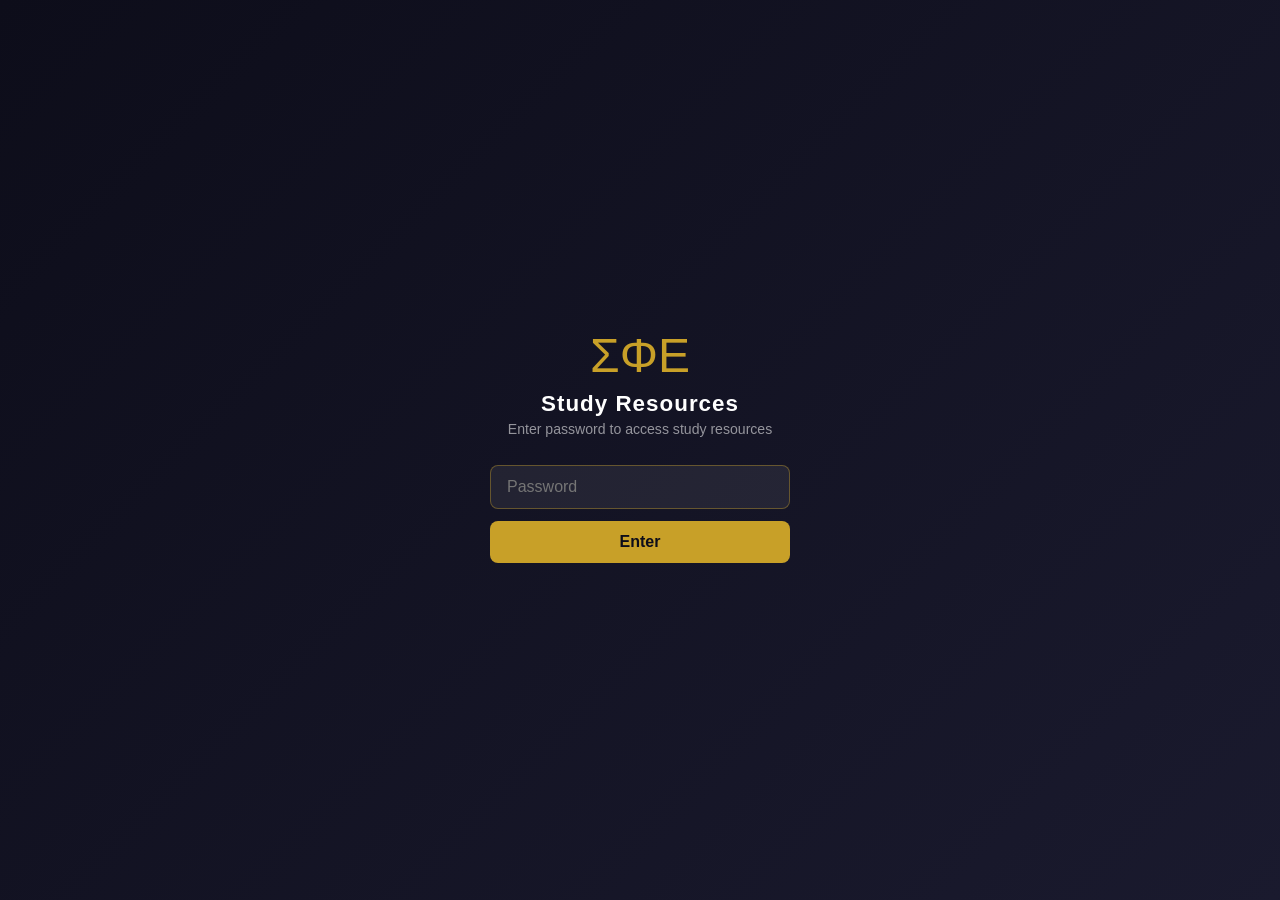
<file: professor-ratings.html>
<!DOCTYPE html>
<html lang="en">
<head>
<script src="gate.js"></script>

  <meta charset="UTF-8" />
  <meta name="viewport" content="width=device-width, initial-scale=1.0" />
  <title>Professor Ratings | Sigma Phi Epsilon Study Resources</title>
  <link rel="stylesheet" href="styles.css" />
  <style>
    .rmp-grid { display:grid; grid-template-columns:repeat(auto-fill,minmax(240px,1fr)); gap:12px; margin-top:20px; }
    .rmp-card { background:rgba(255,255,255,0.04); border:1px solid rgba(255,255,255,0.09); border-radius:10px; padding:14px 16px; transition:border-color 0.2s; }
    .rmp-card:hover { border-color:rgba(200,160,40,0.45); }
    .rmp-name { font-size:0.93rem; font-weight:700; margin-bottom:9px; display:flex; flex-wrap:wrap; align-items:baseline; gap:7px; }
    .rmp-dept { font-size:0.72rem; font-weight:400; color:rgba(255,255,255,0.4); background:rgba(255,255,255,0.05); border-radius:4px; padding:2px 6px; }
    .rmp-stats { display:flex; gap:10px; }
    .rmp-stat { text-align:center; flex:1; }
    .rmp-stat-val { font-size:1.05rem; font-weight:700; }
    .rmp-stat-lbl { font-size:0.65rem; color:rgba(255,255,255,0.4); text-transform:uppercase; letter-spacing:0.5px; margin-top:2px; }
    #rmp-search { padding:10px 16px; border-radius:8px; border:1px solid rgba(200,160,40,0.4); background:rgba(255,255,255,0.07); color:#fff; font-size:0.95rem; width:100%; max-width:420px; box-sizing:border-box; outline:none; }
    #rmp-search::placeholder { color:rgba(255,255,255,0.35); }
    .rmp-count { color:rgba(255,255,255,0.4); font-size:0.82rem; margin-top:8px; }

    /* SigEp Ratings section */
    .sigep-ratings-section {
      background: linear-gradient(135deg, rgba(200,160,40,0.08), rgba(75,38,131,0.12));
      border: 1px solid rgba(200,160,40,0.3);
      border-radius: 12px;
      padding: 28px 32px;
      margin-bottom: 36px;
    }
    .sigep-ratings-section h2 {
      margin: 0 0 8px;
      font-size: 1.3rem;
      color: #c8a028;
      letter-spacing: 0.5px;
      display: flex;
      align-items: center;
      gap: 10px;
    }
    .sigep-ratings-section p {
      margin: 0 0 20px;
      color: rgba(255,255,255,0.6);
      font-size: 0.9rem;
      line-height: 1.6;
      max-width: 600px;
    }
    .sigep-form-btn {
      display: inline-block;
      padding: 11px 26px;
      background: #c8a028;
      color: #0d0d1a;
      border-radius: 8px;
      font-weight: 700;
      font-size: 0.92rem;
      text-decoration: none;
      transition: background 0.2s;
    }
    .sigep-form-btn:hover { background: #d4aa30; }

    .section-divider {
      display: flex;
      align-items: center;
      gap: 14px;
      margin: 36px 0 24px;
    }
    .section-divider h2 {
      margin: 0;
      font-size: 1.2rem;
      white-space: nowrap;
      color: rgba(255,255,255,0.85);
    }
    .section-divider-line {
      flex: 1;
      height: 1px;
      background: rgba(255,255,255,0.1);
    }
  </style>
</head>
<body>

  <!-- HEADER -->
  <header>
    <div class="header-top">
      <div class="greek-letters">ΣΦΕ</div>
      <div class="header-text">
        <h1>Sigma Phi Epsilon</h1>
        <p>Study Resources</p>
      </div>
    </div>
    <nav>
      <a href="index.html">Home</a>
      <a href="classes-ag.html">Classes A–G</a>
      <a href="classes-ho.html">Classes H–O</a>
      <a href="classes-pz.html">Classes P–Z</a>
      <a href="professor-ratings.html" class="active">Prof Ratings</a>
      <a href="sigep-ratings.html">SigEp Ratings</a>
      <a href="contact.html">Contact / Submit</a>
    </nav>
  </header>

  <main>
    <h1 class="page-title">Professor Ratings</h1>
    <p class="page-subtitle">Rate My Professor data for every LSU professor. Search below, or <a href="contact.html#sigep-rating" style="color:var(--gold);">add your own rating</a>.</p>

    <div class="info-box">
      📊 Quality and Difficulty are out of 5 &middot;
      <span style="color:#27ae60">green</span> = good/easy, <span style="color:#f39c12">orange</span> = average, <span style="color:#e74c3c">red</span> = low/hard &middot;
      click a name for the full page.
    </div>

    <input id="rmp-search" type="text" placeholder="Search by professor name or department..." oninput="filterRMP(this.value)">
    <div class="rmp-count" id="rmp-count">4,037 professors on record</div>

    <div id="rmp-grid" class="rmp-grid"></div>
    <div id="rmp-hint" style="color:rgba(255,255,255,0.4);text-align:center;padding:50px 20px;font-size:0.95rem;">Start typing a professor or department above.</div>

  </main>

  <script src="rmp-data.js"></script>
  <script>
  // 4,000+ Rate My Professor entries live in rmp-data.js and are rendered only
  // when someone searches, so the page loads instantly instead of dumping every
  // card into the DOM and scrolling forever.
  var RMP = window.RMP || [];
  var MAX = 60;   // cap results so a broad search can't re-flood the page
  var grid = document.getElementById('rmp-grid');
  var hint = document.getElementById('rmp-hint');
  var countEl = document.getElementById('rmp-count');

  function esc(t){return String(t==null?'':t).replace(/&/g,'&amp;').replace(/</g,'&lt;').replace(/>/g,'&gt;').replace(/"/g,'&quot;');}

  function card(p){
    var dept = p.dp ? '<span class="rmp-dept">'+esc(p.dp)+'</span>' : '';
    var name = p.u
      ? '<a href="'+esc(p.u)+'" target="_blank" rel="noopener" style="color:#fff;text-decoration:none;">'+esc(p.n)+'</a>'
      : esc(p.n);
    function stat(val,color,lbl){
      var c = color ? ' style="color:'+esc(color)+'"' : '';
      return '<div class="rmp-stat"><div class="rmp-stat-val"'+c+'>'+esc(val||'—')+'</div><div class="rmp-stat-lbl">'+lbl+'</div></div>';
    }
    return '<div class="rmp-card">'+
      '<div class="rmp-name">'+name+dept+'</div>'+
      '<div class="rmp-stats">'+
        stat(p.q,p.qc,'Quality')+stat(p.d,p.dc,'Difficulty')+
        stat(p.ta,'#c8a028','Take Again')+stat(p.r,'rgba(255,255,255,0.7)','Ratings')+
      '</div></div>';
  }

  function filterRMP(q){
    q = (q||'').toLowerCase().trim();
    if (q.length < 2){
      grid.innerHTML=''; hint.style.display='block';
      hint.textContent='Start typing a professor or department above.';
      countEl.textContent='4,037 professors on record';
      return;
    }
    var hits=[];
    for (var i=0;i<RMP.length && hits.length<=MAX;i++){
      var p=RMP[i];
      if (p.n.toLowerCase().indexOf(q)>-1 || (p.dp||'').toLowerCase().indexOf(q)>-1) hits.push(p);
    }
    if (!hits.length){
      grid.innerHTML=''; hint.style.display='block';
      hint.textContent='No professor matches "'+q+'".';
      countEl.textContent='0 professors';
      return;
    }
    hint.style.display='none';
    var capped = hits.length>MAX;
    grid.innerHTML = hits.slice(0,MAX).map(card).join('');
    countEl.textContent = capped
      ? 'Showing first '+MAX+' — keep typing to narrow it down'
      : hits.length.toLocaleString()+' professor'+(hits.length!==1?'s':'');
  }

  countEl.textContent='4,037 professors on record';
  </script>

  <script src="nav-data.js"></script>
  <script src="supabase-config.js"></script>
  <script src="submissions.js"></script>
  <script src="nav.js"></script>
</body>
</html>
</file>
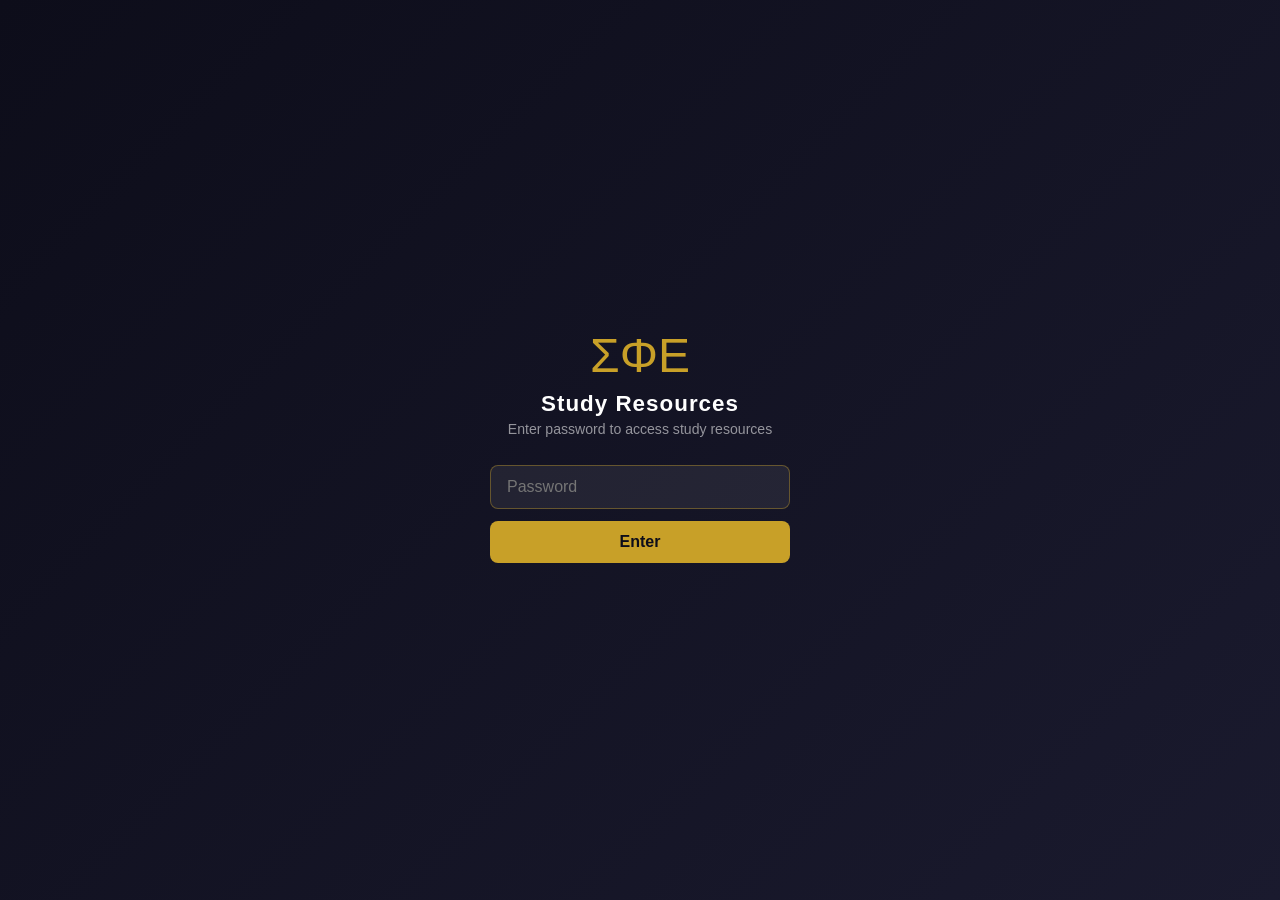
<file: resource.html>
<!DOCTYPE html>
<html lang="en">
<head>
<script src="gate.js"></script>

  <meta charset="UTF-8" />
  <meta name="viewport" content="width=device-width, initial-scale=1.0" />
  <title>Study Resources | Sigma Phi Epsilon</title>
  <link rel="stylesheet" href="styles.css" />
</head>
<body>
  <header>
    <div class="header-top">
      <div class="greek-letters">&Sigma;&Phi;&Epsilon;</div>
      <div class="header-text">
        <h1>Sigma Phi Epsilon</h1>
        <p>Study Resources</p>
      </div>
    </div>
    <nav>
      <a href="index.html">Home</a>
      <a href="classes-ag.html">Classes A&ndash;G</a>
      <a href="classes-ho.html">Classes H&ndash;O</a>
      <a href="classes-pz.html">Classes P&ndash;Z</a>
      <a href="professor-ratings.html">Prof Ratings</a>
      <a href="sigep-ratings.html">SigEp Ratings</a>
      <a href="contact.html">Contact / Submit</a>
    </nav>
  </header>

  <main>
    <div id="rv-root" class="rv"></div>
  </main>

  <div style="text-align:center; padding: 30px 20px 20px; color: rgba(255,255,255,0.3); font-size: 0.82rem;">
    Created by Diego O.
  </div>

  <script src="nav-data.js"></script>
  <script src="supabase-config.js"></script>
  <script src="submissions.js"></script>
  <script src="resources.js"></script>
  <script src="resource-view.js"></script>
  <script src="nav.js"></script>
</body>
</html>
</file>
<file: styles.css>
/* =============================================
   SigEp LSU Testbank - Sigma Phi Epsilon
   Colors: Purple #4B2683 | Red #CC0000 | Gold #FFB81C
   ============================================= */

@import url('https://fonts.googleapis.com/css2?family=Montserrat:wght@400;600;700;900&family=Oswald:wght@400;600;700&display=swap');

* {
  margin: 0;
  padding: 0;
  box-sizing: border-box;
}

:root {
  --purple: #4B2683;
  --purple-dark: #2e1850;
  --purple-light: #6b3db5;
  --red: #CC0000;
  --red-dark: #990000;
  --gold: #FFB81C;
  --gold-dark: #cc9200;
  --white: #ffffff;
  --light-gray: #f5f5f5;
  --text-dark: #1a1a1a;
}

body {
  font-family: 'Montserrat', sans-serif;
  background-color: var(--purple-dark);
  color: var(--white);
  min-height: 100vh;
}

/* ---- HEADER ---- */
header {
  background: linear-gradient(135deg, var(--purple-dark) 0%, var(--purple) 100%);
  border-bottom: 4px solid var(--gold);
  padding: 20px 0 0 0;
  text-align: center;
  position: sticky;
  top: 0;
  /* Must outrank .nav-search (250). The header is a stacking context, so the
     dropdowns' own z-index only competes inside it — if the header sits below
     the search bar, the search bar paints straight through the open menu. */
  z-index: 400;
  box-shadow: 0 4px 20px rgba(0,0,0,0.4);
}

.header-top {
  display: flex;
  align-items: center;
  justify-content: center;
  gap: 20px;
  padding: 0 40px 15px 40px;
}

.greek-letters {
  font-family: 'Oswald', sans-serif;
  font-size: 3.5rem;
  font-weight: 700;
  color: var(--gold);
  text-shadow: 2px 2px 8px rgba(0,0,0,0.5);
  letter-spacing: 4px;
}

.header-text h1 {
  font-family: 'Oswald', sans-serif;
  font-size: 1.8rem;
  font-weight: 700;
  color: var(--white);
  letter-spacing: 2px;
  text-transform: uppercase;
}

.header-text p {
  font-size: 0.85rem;
  color: var(--gold);
  letter-spacing: 3px;
  text-transform: uppercase;
  margin-top: 2px;
}

/* ---- NAVIGATION ---- */
nav {
  background: var(--red);
  display: flex;
  justify-content: center;
  gap: 0;
}

nav a {
  color: var(--white);
  text-decoration: none;
  font-family: 'Oswald', sans-serif;
  font-size: 1rem;
  font-weight: 600;
  letter-spacing: 1.5px;
  text-transform: uppercase;
  padding: 14px 28px;
  transition: background 0.2s, color 0.2s;
  border-right: 1px solid var(--red-dark);
}

nav a:first-child {
  border-left: 1px solid var(--red-dark);
}

nav a:hover,
nav a.active {
  background: var(--gold);
  color: var(--purple-dark);
}

/* ---- HERO (Home only) ---- */
.hero {
  background: linear-gradient(180deg, var(--purple) 0%, var(--purple-dark) 100%);
  text-align: center;
  padding: 60px 40px;
  border-bottom: 3px solid var(--gold);
}

.hero h2 {
  font-family: 'Oswald', sans-serif;
  font-size: 2.8rem;
  font-weight: 700;
  color: var(--gold);
  text-transform: uppercase;
  letter-spacing: 3px;
  margin-bottom: 15px;
}

.hero p {
  font-size: 1.05rem;
  color: rgba(255,255,255,0.85);
  max-width: 600px;
  margin: 0 auto 30px auto;
  line-height: 1.7;
}

.hero-cards {
  display: flex;
  justify-content: center;
  gap: 20px;
  flex-wrap: wrap;
  margin-top: 30px;
}

.hero-card {
  background: rgba(255,255,255,0.08);
  border: 2px solid var(--gold);
  border-radius: 10px;
  padding: 20px 30px;
  text-decoration: none;
  color: var(--white);
  transition: all 0.25s;
  min-width: 160px;
}

.hero-card:hover {
  background: var(--gold);
  color: var(--purple-dark);
  transform: translateY(-3px);
  box-shadow: 0 8px 20px rgba(0,0,0,0.3);
}

.hero-card .card-icon {
  font-size: 2rem;
  display: block;
  margin-bottom: 8px;
}

.hero-card .card-label {
  font-family: 'Oswald', sans-serif;
  font-size: 1.1rem;
  font-weight: 600;
  letter-spacing: 1px;
  text-transform: uppercase;
}

/* ---- MAIN CONTENT ---- */
main {
  max-width: 1100px;
  margin: 0 auto;
  padding: 40px 20px;
}

/* ---- PAGE TITLE ---- */
.page-title {
  font-family: 'Oswald', sans-serif;
  font-size: 2.2rem;
  font-weight: 700;
  color: var(--gold);
  text-transform: uppercase;
  letter-spacing: 2px;
  margin-bottom: 10px;
  border-bottom: 3px solid var(--red);
  padding-bottom: 10px;
}

.page-subtitle {
  color: rgba(255,255,255,0.6);
  font-size: 0.9rem;
  margin-bottom: 35px;
  letter-spacing: 1px;
}

/* ---- DEPARTMENT SECTION ---- */
.department {
  margin-bottom: 40px;
}

.department-header {
  background: linear-gradient(90deg, var(--red) 0%, var(--red-dark) 100%);
  padding: 12px 20px;
  border-radius: 8px 8px 0 0;
  border-left: 6px solid var(--gold);
}

.department-header h2 {
  font-family: 'Oswald', sans-serif;
  font-size: 1.4rem;
  font-weight: 700;
  color: var(--white);
  letter-spacing: 2px;
  text-transform: uppercase;
}

.department-body {
  background: rgba(255,255,255,0.05);
  border: 1px solid rgba(255,255,255,0.1);
  border-top: none;
  border-radius: 0 0 8px 8px;
  padding: 20px;
}

/* ---- COURSE ENTRY ---- */
.course {
  margin-bottom: 25px;
  padding-bottom: 20px;
  border-bottom: 1px solid rgba(255,255,255,0.1);
}

.course:last-child {
  margin-bottom: 0;
  padding-bottom: 0;
  border-bottom: none;
}

.course-name {
  font-family: 'Oswald', sans-serif;
  font-size: 1.15rem;
  font-weight: 600;
  color: var(--gold);
  letter-spacing: 1px;
  margin-bottom: 10px;
  text-transform: uppercase;
}

/* ---- PROFESSOR ENTRY ---- */
.professor {
  margin-left: 15px;
  margin-bottom: 12px;
}

.professor-name {
  font-size: 0.9rem;
  font-weight: 600;
  color: rgba(255,255,255,0.75);
  margin-bottom: 6px;
  text-transform: uppercase;
  letter-spacing: 0.5px;
}

.resource-links {
  list-style: none;
  margin-left: 15px;
}

.resource-links li {
  margin-bottom: 5px;
}

.resource-links a {
  color: var(--white);
  text-decoration: none;
  font-size: 0.88rem;
  padding: 4px 10px;
  border-radius: 4px;
  background: rgba(255,184,28,0.1);
  border: 1px solid rgba(255,184,28,0.3);
  display: inline-block;
  transition: all 0.2s;
}

.resource-links a::before {
  content: '📄 ';
}

.resource-links a:hover {
  background: var(--gold);
  color: var(--purple-dark);
  border-color: var(--gold);
  transform: translateX(3px);
}

/* ---- ALPHABETICAL JUMP ---- */
.alpha-jump {
  display: flex;
  flex-wrap: wrap;
  gap: 8px;
  margin-bottom: 30px;
  background: rgba(255,255,255,0.05);
  padding: 15px;
  border-radius: 8px;
  border: 1px solid rgba(255,255,255,0.1);
}

.alpha-jump a {
  color: var(--gold);
  text-decoration: none;
  font-family: 'Oswald', sans-serif;
  font-size: 0.95rem;
  font-weight: 600;
  padding: 5px 10px;
  border: 1px solid var(--gold);
  border-radius: 4px;
  transition: all 0.2s;
}

.alpha-jump a:hover {
  background: var(--gold);
  color: var(--purple-dark);
}

/* ---- CONTACT FORM ---- */
.contact-section {
  background: rgba(255,255,255,0.05);
  border: 1px solid rgba(255,255,255,0.1);
  border-radius: 10px;
  padding: 35px;
  max-width: 600px;
}

.contact-section h2 {
  font-family: 'Oswald', sans-serif;
  font-size: 1.6rem;
  color: var(--gold);
  margin-bottom: 20px;
}

.form-group {
  margin-bottom: 18px;
}

.form-group label {
  display: block;
  font-size: 0.85rem;
  font-weight: 600;
  color: rgba(255,255,255,0.7);
  text-transform: uppercase;
  letter-spacing: 1px;
  margin-bottom: 6px;
}

.form-group input,
.form-group textarea,
.form-group select {
  width: 100%;
  padding: 10px 14px;
  background: rgba(255,255,255,0.08);
  border: 1px solid rgba(255,255,255,0.2);
  border-radius: 6px;
  color: var(--white);
  font-family: 'Montserrat', sans-serif;
  font-size: 0.9rem;
  transition: border-color 0.2s;
}

.form-group input:focus,
.form-group textarea:focus,
.form-group select:focus {
  outline: none;
  border-color: var(--gold);
}

.form-group textarea {
  height: 120px;
  resize: vertical;
}

.btn {
  background: var(--red);
  color: var(--white);
  border: none;
  padding: 12px 30px;
  font-family: 'Oswald', sans-serif;
  font-size: 1rem;
  font-weight: 600;
  letter-spacing: 1.5px;
  text-transform: uppercase;
  border-radius: 6px;
  cursor: pointer;
  transition: all 0.2s;
  text-decoration: none;
  display: inline-block;
}

.btn:hover {
  background: var(--red-dark);
  transform: translateY(-2px);
  box-shadow: 0 4px 15px rgba(204,0,0,0.4);
}

.btn-gold {
  background: var(--gold);
  color: var(--purple-dark);
}

.btn-gold:hover {
  background: var(--gold-dark);
  box-shadow: 0 4px 15px rgba(255,184,28,0.4);
}

.btn:disabled,
.btn:disabled:hover {
  opacity: 0.4;
  cursor: not-allowed;
  transform: none;
  box-shadow: none;
}

/* ---- INFO BOXES ---- */
.info-box {
  background: rgba(255,184,28,0.1);
  border: 1px solid var(--gold);
  border-left: 5px solid var(--gold);
  border-radius: 6px;
  padding: 15px 20px;
  margin-bottom: 25px;
  font-size: 0.9rem;
  color: rgba(255,255,255,0.85);
  line-height: 1.6;
}

/* ---- FOOTER ---- */
footer {
  background: var(--purple-dark);
  border-top: 4px solid var(--red);
  text-align: center;
  padding: 30px 20px;
  margin-top: 60px;
}

footer .footer-greek {
  font-family: 'Oswald', sans-serif;
  font-size: 2rem;
  color: var(--gold);
  letter-spacing: 4px;
  margin-bottom: 8px;
}

footer p {
  color: rgba(255,255,255,0.5);
  font-size: 0.8rem;
  letter-spacing: 1px;
}

footer .social-links {
  margin: 15px 0;
  display: flex;
  justify-content: center;
  gap: 15px;
}

footer .social-links a {
  color: var(--gold);
  text-decoration: none;
  font-size: 0.85rem;
  font-weight: 600;
  letter-spacing: 1px;
  text-transform: uppercase;
  padding: 6px 14px;
  border: 1px solid var(--gold);
  border-radius: 4px;
  transition: all 0.2s;
}

footer .social-links a:hover {
  background: var(--gold);
  color: var(--purple-dark);
}

/* ---- RESPONSIVE ---- */
@media (max-width: 768px) {
  .greek-letters {
    font-size: 2.2rem;
  }

  .header-text h1 {
    font-size: 1.2rem;
  }

  nav a {
    padding: 10px 14px;
    font-size: 0.85rem;
  }

  .hero h2 {
    font-size: 2rem;
  }

  .hero-cards {
    flex-direction: column;
    align-items: center;
  }

  .page-title {
    font-size: 1.6rem;
  }
}

/* ============================================================
   CASCADING CLASS NAV + SEARCH  (built by nav.js)
   ============================================================ */

#site-nav { position: relative; flex-wrap: wrap; }

.nav-item { position: relative; display: flex; }

.nav-item > a {
  display: flex;
  align-items: center;
  gap: 7px;
  white-space: nowrap;
}

.nav-caret { font-size: 0.7rem; opacity: 0.8; }

/* ---- menu panels ---- */
.nav-menu {
  display: none;
  position: absolute;
  min-width: 260px;
  background: var(--purple-dark);
  border: 1px solid rgba(255,184,28,0.35);
  border-radius: 0 0 8px 8px;
  box-shadow: 0 14px 40px rgba(0,0,0,0.55);
  z-index: 300;
  padding: 6px 0;
  text-align: left;
}

.nav-menu-depts {
  top: 100%;
  left: 0;
  max-height: 70vh;
  overflow-y: auto;
  overflow-x: hidden;
}

/* fly-outs are viewport-positioned by nav.js so the parent's
   overflow-y:auto scrollbar cannot clip them */
.nav-menu-courses,
.nav-menu-profs {
  position: fixed;
  top: auto;
  left: auto;
  max-height: 70vh;
  overflow-y: auto;
  border-radius: 8px;
}

.nav-menu-depts.flip { right: 0; left: auto; }

/* open on hover (desktop) or tap (touch, via .open) */
.nav-item:hover > .nav-menu,
.nav-item.open > .nav-menu,
.nav-row:hover > .nav-menu { display: block; }

/* ---- rows ---- */
.nav-row {
  display: flex;
  align-items: center;
  gap: 10px;
  padding: 9px 16px;
  color: rgba(255,255,255,0.9);
  font-family: 'Oswald', sans-serif;
  font-size: 0.9rem;
  letter-spacing: 0.6px;
  cursor: pointer;
  position: relative;
  transition: background 0.15s, color 0.15s;
}

.nav-row:hover { background: var(--gold); color: var(--purple-dark); }

.nav-row-label { font-weight: 600; white-space: nowrap; }

.nav-row-meta {
  flex: 1;
  font-family: 'Inter', system-ui, sans-serif;
  font-size: 0.76rem;
  font-weight: 400;
  letter-spacing: 0;
  opacity: 0.55;
  white-space: nowrap;
  overflow: hidden;
  text-overflow: ellipsis;
}

.nav-row:hover .nav-row-meta { opacity: 0.75; }

.nav-row-arrow { margin-left: auto; opacity: 0.5; font-size: 0.95rem; }



/* ============================================================
   SEARCH
   ============================================================ */

.nav-search {
  position: relative;
  max-width: 560px;
  margin: 18px auto 0;
  padding: 0 20px;
  z-index: 250;
}

.nav-search input {
  width: 100%;
  padding: 12px 18px;
  border-radius: 26px;
  border: 1px solid rgba(255,184,28,0.4);
  background: rgba(255,255,255,0.07);
  color: var(--white);
  font-family: 'Inter', system-ui, sans-serif;
  font-size: 0.94rem;
  box-sizing: border-box;
  outline: none;
  transition: border-color 0.2s, background 0.2s;
}

.nav-search input::placeholder { color: rgba(255,255,255,0.4); }

.nav-search input:focus {
  border-color: var(--gold);
  background: rgba(255,255,255,0.11);
}

.nav-search-results {
  display: none;
  position: absolute;
  left: 20px;
  right: 20px;
  top: calc(100% + 8px);
  background: var(--purple-dark);
  border: 1px solid rgba(255,184,28,0.35);
  border-radius: 10px;
  box-shadow: 0 16px 44px rgba(0,0,0,0.6);
  max-height: 60vh;
  overflow-y: auto;
  padding: 6px 0;
}

.nav-search-results.show { display: block; }

.nav-search-hit {
  display: flex;
  align-items: baseline;
  gap: 10px;
  padding: 10px 18px;
  text-decoration: none;
  color: rgba(255,255,255,0.92);
  transition: background 0.15s, color 0.15s;
}

.nav-search-hit:hover { background: var(--gold); color: var(--purple-dark); }

.hit-title {
  font-family: 'Oswald', sans-serif;
  font-weight: 600;
  font-size: 0.94rem;
  letter-spacing: 0.5px;
  white-space: nowrap;
}

.hit-sub {
  flex: 1;
  font-size: 0.78rem;
  opacity: 0.6;
  white-space: nowrap;
  overflow: hidden;
  text-overflow: ellipsis;
}

.hit-kind {
  font-size: 0.66rem;
  text-transform: uppercase;
  letter-spacing: 1px;
  opacity: 0.45;
  white-space: nowrap;
}

.nav-search-empty {
  padding: 14px 18px;
  color: rgba(255,255,255,0.45);
  font-size: 0.86rem;
}

/* ============================================================
   MOBILE — stack the cascade instead of flying out sideways
   ============================================================ */
@media (max-width: 820px) {
  .nav-menu,
  .nav-menu-courses,
  .nav-menu-profs {
    position: static;
    min-width: 0;
    width: 100%;
    border: none;
    border-radius: 0;
    box-shadow: none;
    background: rgba(0,0,0,0.28);
    max-height: 320px;
  }
  .nav-menu-courses,
  .nav-menu-profs { background: rgba(0,0,0,0.4); }
  .nav-menu-profs { background: rgba(0,0,0,0.5); }
  .nav-item { display: block; width: 100%; }
  .nav-item > a { justify-content: space-between; }
  .nav-row-arrow { transform: rotate(90deg); }
  .nav-menu.flip { right: auto; left: auto; }
}

/* ============================================================
   DIRECTORY PAGES (classes-*.html) — compact, no file dumps
   ============================================================ */

.dir-dept {
  background: rgba(255,255,255,0.04);
  border: 1px solid rgba(255,255,255,0.09);
  border-radius: 12px;
  margin: 0 0 16px;
  overflow: hidden;
}

.dir-dept { margin: 0 0 10px; }

.dir-dept-head {
  display: flex;
  align-items: baseline;
  gap: 14px;
  padding: 13px 20px;
  background: linear-gradient(135deg, var(--red-dark), var(--red));
  text-decoration: none;
  transition: filter 0.15s;
  cursor: pointer;
  list-style: none;
}

.dir-dept-head::-webkit-details-marker { display: none; }

.dir-dept-chev {
  color: rgba(255,255,255,0.65);
  font-size: 1.2rem;
  transition: transform 0.2s;
  margin-left: 4px;
}

.dir-dept[open] .dir-dept-chev { transform: rotate(90deg); }

.dir-body { padding-bottom: 14px; }

.dir-all {
  display: inline-block;
  margin: 4px 22px 0;
  color: rgba(255,255,255,0.55);
  font-size: 0.8rem;
  text-decoration: none;
}

.dir-all:hover { color: var(--gold); text-decoration: underline; }

.dir-dept-head:hover { filter: brightness(1.15); }

.dir-dept-code {
  font-family: 'Oswald', sans-serif;
  font-size: 1.15rem;
  font-weight: 700;
  color: var(--gold);
  letter-spacing: 1.5px;
}

.dir-dept-name {
  flex: 1;
  color: rgba(255,255,255,0.92);
  font-size: 0.95rem;
}

.dir-dept-meta {
  color: rgba(255,255,255,0.6);
  font-size: 0.76rem;
  white-space: nowrap;
}

.dir-courses {
  display: flex;
  flex-wrap: wrap;
  gap: 9px;
  padding: 16px 22px 6px;
}

.dir-course {
  display: inline-flex;
  align-items: center;
  gap: 9px;
  padding: 8px 14px;
  border-radius: 8px;
  background: rgba(255,184,28,0.1);
  border: 1px solid rgba(255,184,28,0.3);
  color: var(--gold);
  text-decoration: none;
  font-family: 'Oswald', sans-serif;
  font-size: 0.88rem;
  letter-spacing: 0.6px;
  transition: background 0.15s, color 0.15s, transform 0.1s;
}

.dir-course:hover {
  background: var(--gold);
  color: var(--purple-dark);
  transform: translateY(-1px);
}



/* ============================================================
   RESOURCE VIEW (resource.html)
   ============================================================ */

.rv { padding: 4px 0 10px; }

.rv-crumbs {
  display: flex;
  flex-wrap: wrap;
  align-items: center;
  gap: 8px;
  margin-bottom: 18px;
  font-size: 0.84rem;
}

.rv-crumb { color: var(--gold); text-decoration: none; }
.rv-crumb:hover { text-decoration: underline; }
.rv-crumb-now { color: rgba(255,255,255,0.55); }
.rv-crumb-sep { color: rgba(255,255,255,0.28); }

.rv-title {
  font-family: 'Oswald', sans-serif;
  font-size: 2.1rem;
  font-weight: 700;
  color: var(--gold);
  text-transform: uppercase;
  letter-spacing: 2px;
  margin: 0 0 6px;
}

.rv-sub {
  color: rgba(255,255,255,0.6);
  font-size: 0.92rem;
  margin: 0 0 26px;
}

.rv-section {
  font-family: 'Oswald', sans-serif;
  font-size: 1rem;
  color: rgba(255,255,255,0.75);
  text-transform: uppercase;
  letter-spacing: 1.4px;
  margin: 36px 0 14px;
  padding-top: 20px;
  border-top: 1px solid rgba(255,255,255,0.1);
}

.rv-files { list-style: none; margin: 0; padding: 0; }

.rv-file {
  display: flex;
  align-items: center;
  gap: 13px;
  padding: 13px 18px;
  margin-bottom: 8px;
  background: rgba(255,255,255,0.045);
  border: 1px solid rgba(255,255,255,0.09);
  border-radius: 9px;
  text-decoration: none;
  color: rgba(255,255,255,0.9);
  transition: background 0.15s, border-color 0.15s, transform 0.1s;
}

.rv-file:hover {
  background: rgba(255,184,28,0.12);
  border-color: rgba(255,184,28,0.5);
  transform: translateX(3px);
}

.rv-file-icon { font-size: 1.15rem; flex-shrink: 0; }

.rv-file-name {
  flex: 1;
  font-size: 0.93rem;
  word-break: break-word;
}

.rv-file-open {
  color: var(--gold);
  font-size: 0.78rem;
  font-weight: 600;
  white-space: nowrap;
  opacity: 0;
  transition: opacity 0.15s;
}

.rv-file:hover .rv-file-open { opacity: 1; }

.rv-card {
  background: rgba(255,255,255,0.035);
  border: 1px solid rgba(255,255,255,0.09);
  border-radius: 12px;
  padding: 0 0 16px;
  margin-bottom: 18px;
  overflow: hidden;
}

.rv-card-head {
  display: flex;
  align-items: center;
  gap: 12px;
  padding: 14px 20px;
  background: rgba(255,255,255,0.05);
  text-decoration: none;
  transition: background 0.15s;
}

.rv-card-head:hover { background: rgba(255,184,28,0.14); }

.rv-card-name {
  font-family: 'Oswald', sans-serif;
  font-size: 1.05rem;
  font-weight: 600;
  color: var(--gold);
  letter-spacing: 1px;
}

/* the count badge sits on a dark card head, so it needs its own colour */

.rv-card .rv-files { padding: 14px 20px 0; }
.rv-card .rv-chips { padding: 14px 20px 0; }

.rv-chips { display: flex; flex-wrap: wrap; gap: 9px; }

.rv-chip {
  display: inline-flex;
  align-items: center;
  gap: 8px;
  padding: 8px 14px;
  border-radius: 8px;
  background: rgba(255,184,28,0.1);
  border: 1px solid rgba(255,184,28,0.3);
  color: var(--gold);
  text-decoration: none;
  font-family: 'Oswald', sans-serif;
  font-size: 0.88rem;
  letter-spacing: 0.6px;
  transition: background 0.15s, color 0.15s;
}

.rv-chip:hover { background: var(--gold); color: var(--purple-dark); }



@media (max-width: 620px) {
  .rv-title { font-size: 1.6rem; }
  .dir-dept-head { flex-wrap: wrap; gap: 6px 12px; }
  .rv-file-open { display: none; }
}

/* ============================================================
   HERO SEARCH — the primary way in on the home page
   ============================================================ */

.nav-search-hero {
  max-width: 680px;
  margin: 0 auto;
  padding: 0;
}

.nav-search-hero input {
  padding: 20px 28px;
  border-radius: 40px;
  font-size: 1.15rem;
  border-width: 2px;
  background: rgba(0,0,0,0.28);
  box-shadow: 0 10px 34px rgba(0,0,0,0.32);
}

.nav-search-hero input::placeholder {
  color: rgba(255,255,255,0.45);
}

.nav-search-hero input:focus {
  border-color: var(--gold);
  box-shadow: 0 10px 34px rgba(0,0,0,0.4), 0 0 0 4px rgba(255,184,28,0.16);
}

.nav-search-hero .nav-search-results {
  left: 0;
  right: 0;
  top: calc(100% + 10px);
  text-align: left;
}


/* on the home page the cards are the secondary, browse-y path */
.hero .hero-cards { margin-top: 34px; }

@media (max-width: 620px) {
  .hero { padding: 34px 20px; }
  .nav-search-hero input { padding: 16px 22px; font-size: 1rem; }
}

/* ============================================================
   MOBILE NAV TOGGLE — keeps search above the fold on phones
   ============================================================ */

.nav-toggle { display: none; }

@media (max-width: 820px) {
  .nav-toggle {
    display: flex;
    align-items: center;
    justify-content: center;
    gap: 10px;
    width: 100%;
    padding: 14px;
    background: var(--red);
    border: none;
    border-top: 1px solid var(--red-dark);
    color: var(--white);
    font-family: 'Oswald', sans-serif;
    font-size: 1rem;
    font-weight: 600;
    letter-spacing: 1.5px;
    text-transform: uppercase;
    cursor: pointer;
  }

  .nav-toggle-bars {
    width: 18px;
    height: 2px;
    background: currentColor;
    position: relative;
    box-shadow: 0 -6px 0 currentColor, 0 6px 0 currentColor;
  }

  #site-nav { display: none; }
  #site-nav.nav-open { display: flex; flex-direction: column; }
}

/* File picker — styles.css only covered text inputs */
.form-group input[type="file"] {
  width: 100%;
  padding: 11px 14px;
  border-radius: 8px;
  border: 1px dashed rgba(200,160,40,0.45);
  background: rgba(255,255,255,0.04);
  color: rgba(255,255,255,0.75);
  font-size: 0.88rem;
  box-sizing: border-box;
  cursor: pointer;
}
.form-group input[type="file"]:hover { border-color: var(--gold); background: rgba(255,255,255,0.07); }
.form-group input[type="file"]::file-selector-button {
  margin-right: 12px;
  padding: 6px 14px;
  border: none;
  border-radius: 6px;
  background: var(--gold);
  color: var(--purple-dark);
  font-family: 'Oswald', sans-serif;
  font-size: 0.82rem;
  font-weight: 600;
  letter-spacing: 0.5px;
  cursor: pointer;
}
</file>
